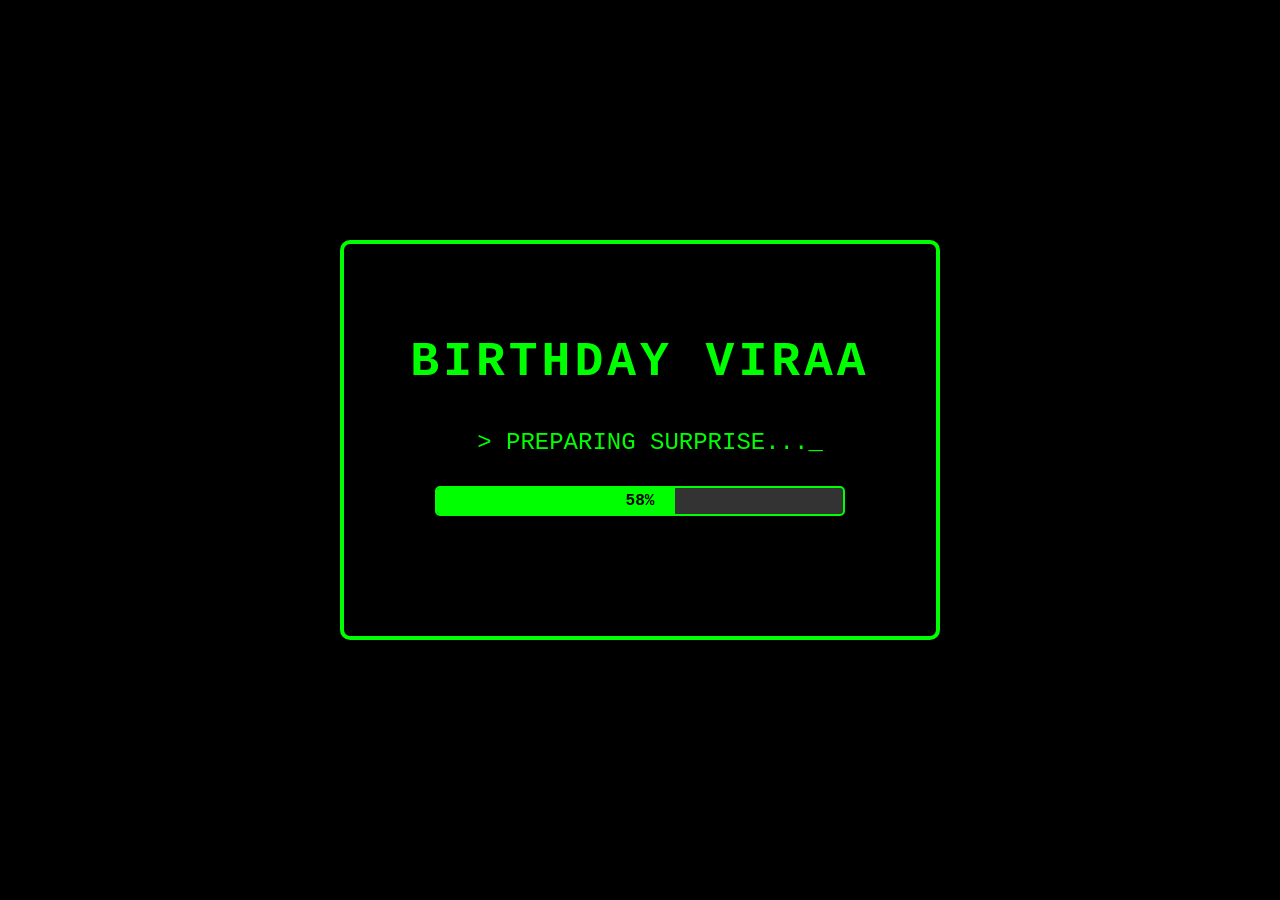
<file: index.html>
<!DOCTYPE html>
<html lang="en">
<head>
    <meta charset="UTF-8">
    <meta name="viewport" content="width=device-width, initial-scale=1.0">
    <title>Happy Birthday Viraa</title>
    <link rel="stylesheet" href="styles.css">
</head>
<body>
    <div id="gameboy-container">
        <!-- Loading Screen -->
        <div id="loading-screen" class="screen active">
            <div class="gameboy-screen">
                <div class="screen-content">
                    <h1 class="title">BIRTHDAY VIRAA</h1>
                    <div class="loading-text">&gt; INITIALIZING..._</div>
                    <div class="progress-bar">
                        <div class="progress-fill" id="progress-fill"></div>
                        <div class="progress-text">38%</div>
                    </div>
                </div>
            </div>
        </div>

        <!-- Main Screen -->
        <div id="main-screen" class="screen">
            <div class="gameboy-body">
                <div class="gameboy-header">
                    <div class="power-indicator">
                        <span class="power-dot"></span>
                        <span class="power-text">POWER</span>
                    </div>
                    <div class="brand-text">GAME-BOY</div>
                </div>
                
                <div class="gameboy-screen">
                    <div class="screen-content">
                        <h1 class="birthday-title">Happy Birthday!</h1>
                        <div class="start-text">Press Start Button</div>
                        <div class="screen-info">
                            <span class="dot-matrix">DOT MATRIX WITH STEREO SOUND</span>
                            <span class="battery">
                                <span class="battery-dot"></span>
                                BATTERY
                            </span>
                        </div>
                    </div>
                </div>

                <div class="menu-buttons">
                    <button class="menu-btn message-btn" data-page="message">MESSAGE</button>
                    <button class="menu-btn gallery-btn" data-page="gallery">GALLERY</button>
                    <button class="menu-btn music-btn" data-page="music">MUSIC</button>
                    <button class="menu-btn tetris-btn" onclick="window.location.href='dalam/index-in.html'">
  Viraa
</button>
                </div>

                <div class="controls">
                    <div class="dpad">
                        <div class="dpad-center">
                            <div class="dpad-up">↑</div>
                            <div class="dpad-left">←</div>
                            <div class="dpad-right">→</div>
                            <div class="dpad-down">↓</div>
                        </div>
                    </div>
                    <div class="action-buttons">
                        <button class="action-btn b-btn">B</button>
                        <button class="action-btn a-btn">A</button>
                    </div>
                </div>

                <div class="bottom-controls">
                    <button class="control-btn select-btn">SELECT</button>
                    <button class="control-btn start-btn">START</button>
                </div>

                <div class="speaker-grille"></div>
            </div>
        </div>

        <!-- Message Screen -->
        <div id="message-screen" class="screen">
            <div class="page-container">
                <div class="page-screen">
                        <!-- Content will be populated by JavaScript -->
                </div>
                <div class="page-controls">
                    <button class="page-btn back-btn" data-page="main">KEMBALI</button>
                    <button class="page-btn continue-btn">SELANJUTNYA</button>
                </div>
            </div>
        </div>

        <!-- Gallery Screen -->
        <div id="gallery-screen" class="screen">
            <div class="page-container">
                <div class="page-screen">
                    <div class="page-header">Gallery</div>
                    <div class="gallery-content">
                        <!-- Content will be populated by JavaScript -->
                    </div>
                </div>
                <div class="page-controls">
                    <button class="page-btn back-btn" data-page="main">KEMBALI</button>
                    <button class="page-btn continue-btn">SELANJUTNYA</button>
                </div>
            </div>
        </div>

        <!-- Music Screen -->
        <div id="music-screen" class="screen">
            <div class="page-container">
                <div class="page-screen">
                    <div class="page-header">Music Player</div>
                    <div class="music-content">
                        <!-- Content will be populated by JavaScript -->
                    </div>
                </div>
                <div class="page-controls">
                    <button class="page-btn back-btn" data-page="main">KEMBALI</button>
                    <button class="page-btn continue-btn" onclick="window.location.href='dalam/index-in.html'">
  SELANJUTNYA
</button>
                </div>
            </div>
        </div>


        <!-- Final Message Modal -->
        <div id="final-message-modal" class="modal">
            <div class="modal-content">
                <div class="final-message-title">INGET YA!</div>
                <div class="final-message-text">
                    <p>walaupun kamu kalah,</p>
                    <p>tapi kamu selalu menang</p>
                    <p>kok di hati aku, HEHE</p>
                    <p>^_^</p>
                    <p class="love-text">I LOVE YOU &lt;3</p>
                </div>
                <button class="modal-btn" id="ok-btn">OK</button>
            </div>
        </div>
    </div>

    <script src="script.js"></script>
</body>
</html>
</file>
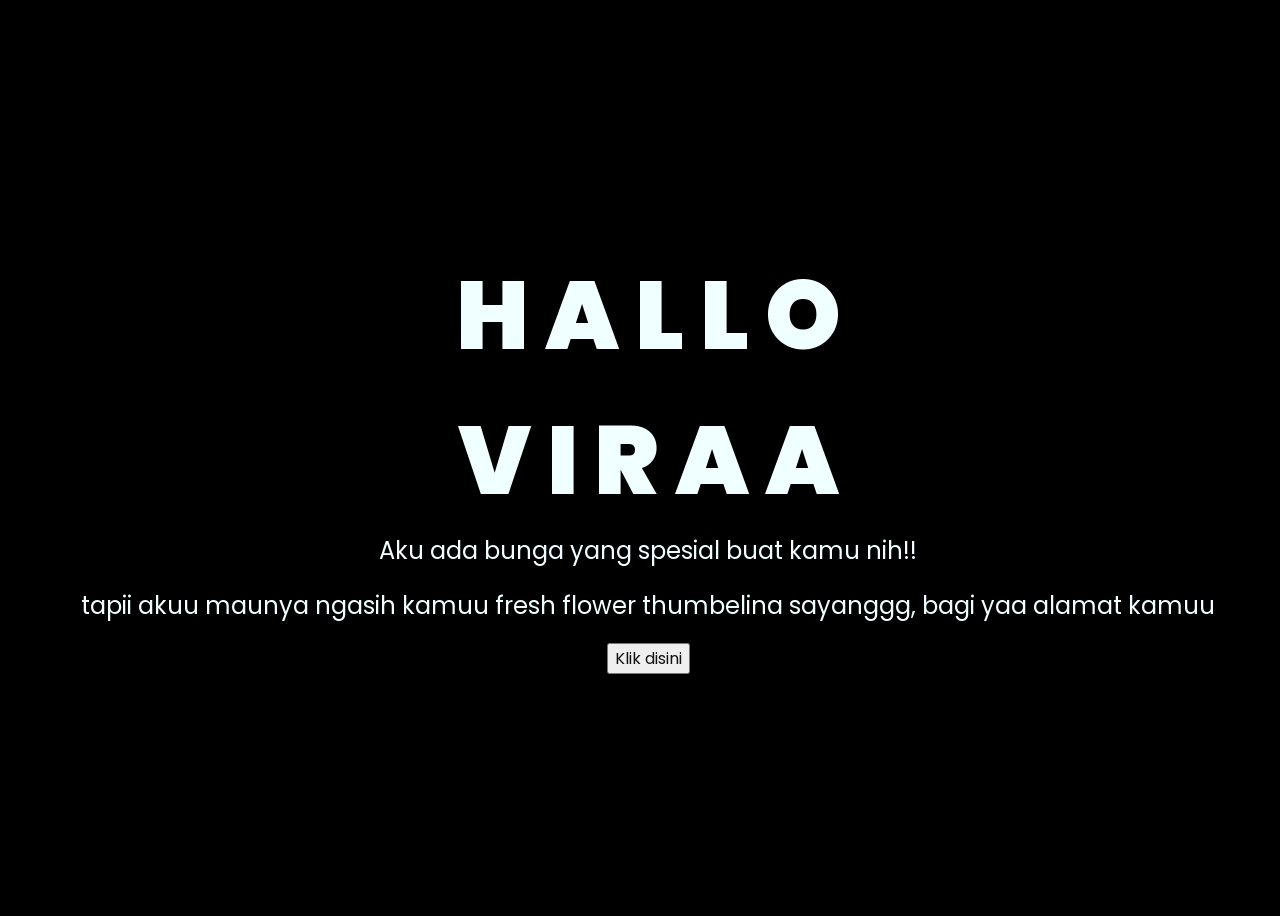
<file: dalam/flower/-flower.html>
<!DOCTYPE html>
<html lang="en">
<head>
    <meta charset="UTF-8">
    <meta http-equiv="X-UA-Compatible" content="IE=edge">
    <meta name="viewport" content="width=device-width, initial-scale=1.0">
    <link rel="stylesheet" href="css/style.css">
    <link rel="icon" href="img/flowers.png" type="image/x-icon">
    <title>Flowers</title>
</head>
<body>
   <audio autoplay>
    <source src="musik/backsound.mp3" type="audio/mp3">
   </audio>
    <div class="greetings">
    <!-- silahkan menambah kata sesuai keinginan dengan <span>text...</span -->
        <span>H</span>
        <span>A</span>
        <span>L</span>
        <span>L</span>
        <span>O</span>
    </div>
    <div class="greetingss">
        <span>V</span>
        <span>I</span>
        <span>R</span>
        <span>A</span>
        <span>A</span>

    </div>
    <div class="description">
        <span>Aku ada bunga yang spesial buat kamu nih!!</span>
    </div>
     <div class="description">
        <span>tapii akuu maunya ngasih kamuu fresh flower thumbelina sayanggg, bagi yaa alamat kamuu</span>
    </div>
    <div class="button">
        <button>
            <a href="flower.html">Klik disini</a>
        </button>
        
    </div>
</body>
</html>
</file>
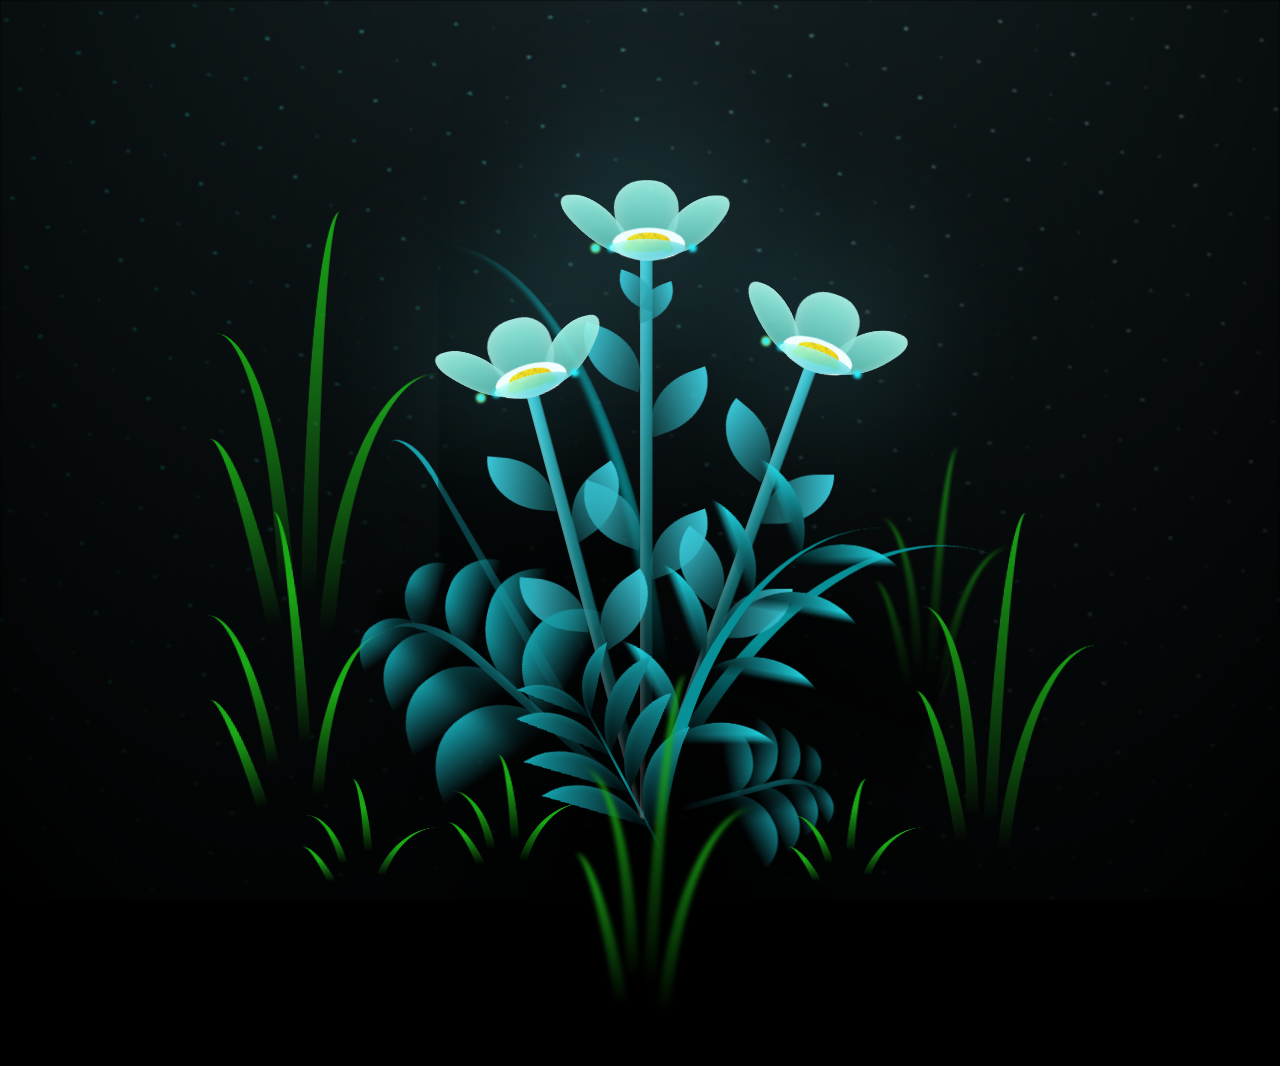
<file: dalam/flower/flower.html>
<!DOCTYPE html>
<html lang="en">
<head>
    <meta charset="UTF-8">
    <meta http-equiv="X-UA-Compatible" content="IE=edge">
    <meta name="viewport" content="width=device-width, initial-scale=1.0">
    <link rel="stylesheet" href="css/main.css">
    <link rel="icon" href="img/flowers.png" type="image/x-icon">
    <title>flowers</title>
</head>
<body class="container">
  <!-- Pembuat code: https://codepen.io/mdusmanansari/pen/BamepLe -->
    <div class="night"></div>
    <div class="flowers">
      <div class="flower flower--1">
        <div class="flower__leafs flower__leafs--1">
          <div class="flower__leaf flower__leaf--1"></div>
          <div class="flower__leaf flower__leaf--2"></div>
          <div class="flower__leaf flower__leaf--3"></div>
          <div class="flower__leaf flower__leaf--4"></div>
          <div class="flower__white-circle"></div>
  
          <div class="flower__light flower__light--1"></div>
          <div class="flower__light flower__light--2"></div>
          <div class="flower__light flower__light--3"></div>
          <div class="flower__light flower__light--4"></div>
          <div class="flower__light flower__light--5"></div>
          <div class="flower__light flower__light--6"></div>
          <div class="flower__light flower__light--7"></div>
          <div class="flower__light flower__light--8"></div>
  
        </div>
        <div class="flower__line">
          <div class="flower__line__leaf flower__line__leaf--1"></div>
          <div class="flower__line__leaf flower__line__leaf--2"></div>
          <div class="flower__line__leaf flower__line__leaf--3"></div>
          <div class="flower__line__leaf flower__line__leaf--4"></div>
          <div class="flower__line__leaf flower__line__leaf--5"></div>
          <div class="flower__line__leaf flower__line__leaf--6"></div>
        </div>
      </div>
  
      <div class="flower flower--2">
        <div class="flower__leafs flower__leafs--2">
          <div class="flower__leaf flower__leaf--1"></div>
          <div class="flower__leaf flower__leaf--2"></div>
          <div class="flower__leaf flower__leaf--3"></div>
          <div class="flower__leaf flower__leaf--4"></div>
          <div class="flower__white-circle"></div>
  
          <div class="flower__light flower__light--1"></div>
          <div class="flower__light flower__light--2"></div>
          <div class="flower__light flower__light--3"></div>
          <div class="flower__light flower__light--4"></div>
          <div class="flower__light flower__light--5"></div>
          <div class="flower__light flower__light--6"></div>
          <div class="flower__light flower__light--7"></div>
          <div class="flower__light flower__light--8"></div>
  
        </div>
        <div class="flower__line">
          <div class="flower__line__leaf flower__line__leaf--1"></div>
          <div class="flower__line__leaf flower__line__leaf--2"></div>
          <div class="flower__line__leaf flower__line__leaf--3"></div>
          <div class="flower__line__leaf flower__line__leaf--4"></div>
        </div>
      </div>
  
      <div class="flower flower--3">
        <div class="flower__leafs flower__leafs--3">
          <div class="flower__leaf flower__leaf--1"></div>
          <div class="flower__leaf flower__leaf--2"></div>
          <div class="flower__leaf flower__leaf--3"></div>
          <div class="flower__leaf flower__leaf--4"></div>
          <div class="flower__white-circle"></div>
  
          <div class="flower__light flower__light--1"></div>
          <div class="flower__light flower__light--2"></div>
          <div class="flower__light flower__light--3"></div>
          <div class="flower__light flower__light--4"></div>
          <div class="flower__light flower__light--5"></div>
          <div class="flower__light flower__light--6"></div>
          <div class="flower__light flower__light--7"></div>
          <div class="flower__light flower__light--8"></div>
  
        </div>
        <div class="flower__line">
          <div class="flower__line__leaf flower__line__leaf--1"></div>
          <div class="flower__line__leaf flower__line__leaf--2"></div>
          <div class="flower__line__leaf flower__line__leaf--3"></div>
          <div class="flower__line__leaf flower__line__leaf--4"></div>
        </div>
      </div>
  
      <div class="grow-ans" style="--d:1.2s">
        <div class="flower__g-long">
          <div class="flower__g-long__top"></div>
          <div class="flower__g-long__bottom"></div>
        </div>
      </div>
  
      <div class="growing-grass">
        <div class="flower__grass flower__grass--1">
          <div class="flower__grass--top"></div>
          <div class="flower__grass--bottom"></div>
          <div class="flower__grass__leaf flower__grass__leaf--1"></div>
          <div class="flower__grass__leaf flower__grass__leaf--2"></div>
          <div class="flower__grass__leaf flower__grass__leaf--3"></div>
          <div class="flower__grass__leaf flower__grass__leaf--4"></div>
          <div class="flower__grass__leaf flower__grass__leaf--5"></div>
          <div class="flower__grass__leaf flower__grass__leaf--6"></div>
          <div class="flower__grass__leaf flower__grass__leaf--7"></div>
          <div class="flower__grass__leaf flower__grass__leaf--8"></div>
          <div class="flower__grass__overlay"></div>
        </div>
      </div>
  
      <div class="growing-grass">
        <div class="flower__grass flower__grass--2">
          <div class="flower__grass--top"></div>
          <div class="flower__grass--bottom"></div>
          <div class="flower__grass__leaf flower__grass__leaf--1"></div>
          <div class="flower__grass__leaf flower__grass__leaf--2"></div>
          <div class="flower__grass__leaf flower__grass__leaf--3"></div>
          <div class="flower__grass__leaf flower__grass__leaf--4"></div>
          <div class="flower__grass__leaf flower__grass__leaf--5"></div>
          <div class="flower__grass__leaf flower__grass__leaf--6"></div>
          <div class="flower__grass__leaf flower__grass__leaf--7"></div>
          <div class="flower__grass__leaf flower__grass__leaf--8"></div>
          <div class="flower__grass__overlay"></div>
        </div>
      </div>
  
      <div class="grow-ans" style="--d:2.4s">
        <div class="flower__g-right flower__g-right--1">
          <div class="leaf"></div>
        </div>
      </div>
  
      <div class="grow-ans" style="--d:2.8s">
        <div class="flower__g-right flower__g-right--2">
          <div class="leaf"></div>
        </div>
      </div>
  
      <div class="grow-ans" style="--d:2.8s">
        <div class="flower__g-front">
          <div class="flower__g-front__leaf-wrapper flower__g-front__leaf-wrapper--1">
            <div class="flower__g-front__leaf"></div>
          </div>
          <div class="flower__g-front__leaf-wrapper flower__g-front__leaf-wrapper--2">
            <div class="flower__g-front__leaf"></div>
          </div>
          <div class="flower__g-front__leaf-wrapper flower__g-front__leaf-wrapper--3">
            <div class="flower__g-front__leaf"></div>
          </div>
          <div class="flower__g-front__leaf-wrapper flower__g-front__leaf-wrapper--4">
            <div class="flower__g-front__leaf"></div>
          </div>
          <div class="flower__g-front__leaf-wrapper flower__g-front__leaf-wrapper--5">
            <div class="flower__g-front__leaf"></div>
          </div>
          <div class="flower__g-front__leaf-wrapper flower__g-front__leaf-wrapper--6">
            <div class="flower__g-front__leaf"></div>
          </div>
          <div class="flower__g-front__leaf-wrapper flower__g-front__leaf-wrapper--7">
            <div class="flower__g-front__leaf"></div>
          </div>
          <div class="flower__g-front__leaf-wrapper flower__g-front__leaf-wrapper--8">
            <div class="flower__g-front__leaf"></div>
          </div>
          <div class="flower__g-front__line"></div>
        </div>
      </div>
  
      <div class="grow-ans" style="--d:3.2s">
        <div class="flower__g-fr">
          <div class="leaf"></div>
          <div class="flower__g-fr__leaf flower__g-fr__leaf--1"></div>
          <div class="flower__g-fr__leaf flower__g-fr__leaf--2"></div>
          <div class="flower__g-fr__leaf flower__g-fr__leaf--3"></div>
          <div class="flower__g-fr__leaf flower__g-fr__leaf--4"></div>
          <div class="flower__g-fr__leaf flower__g-fr__leaf--5"></div>
          <div class="flower__g-fr__leaf flower__g-fr__leaf--6"></div>
          <div class="flower__g-fr__leaf flower__g-fr__leaf--7"></div>
          <div class="flower__g-fr__leaf flower__g-fr__leaf--8"></div>
        </div>
      </div>
  
      <div class="long-g long-g--0">
        <div class="grow-ans" style="--d:3s">
          <div class="leaf leaf--0"></div>
        </div>
        <div class="grow-ans" style="--d:2.2s">
          <div class="leaf leaf--1"></div>
        </div>
        <div class="grow-ans" style="--d:3.4s">
          <div class="leaf leaf--2"></div>
        </div>
        <div class="grow-ans" style="--d:3.6s">
          <div class="leaf leaf--3"></div>
        </div>
      </div>
  
      <div class="long-g long-g--1">
        <div class="grow-ans" style="--d:3.6s">
          <div class="leaf leaf--0"></div>
        </div>
        <div class="grow-ans" style="--d:3.8s">
          <div class="leaf leaf--1"></div>
        </div>
        <div class="grow-ans" style="--d:4s">
          <div class="leaf leaf--2"></div>
        </div>
        <div class="grow-ans" style="--d:4.2s">
          <div class="leaf leaf--3"></div>
        </div>
      </div>
  
      <div class="long-g long-g--2">
        <div class="grow-ans" style="--d:4s">
          <div class="leaf leaf--0"></div>
        </div>
        <div class="grow-ans" style="--d:4.2s">
          <div class="leaf leaf--1"></div>
        </div>
        <div class="grow-ans" style="--d:4.4s">
          <div class="leaf leaf--2"></div>
        </div>
        <div class="grow-ans" style="--d:4.6s">
          <div class="leaf leaf--3"></div>
        </div>
      </div>
  
      <div class="long-g long-g--3">
        <div class="grow-ans" style="--d:4s">
          <div class="leaf leaf--0"></div>
        </div>
        <div class="grow-ans" style="--d:4.2s">
          <div class="leaf leaf--1"></div>
        </div>
        <div class="grow-ans" style="--d:3s">
          <div class="leaf leaf--2"></div>
        </div>
        <div class="grow-ans" style="--d:3.6s">
          <div class="leaf leaf--3"></div>
        </div>
      </div>
  
      <div class="long-g long-g--4">
        <div class="grow-ans" style="--d:4s">
          <div class="leaf leaf--0"></div>
        </div>
        <div class="grow-ans" style="--d:4.2s">
          <div class="leaf leaf--1"></div>
        </div>
        <div class="grow-ans" style="--d:3s">
          <div class="leaf leaf--2"></div>
        </div>
        <div class="grow-ans" style="--d:3.6s">
          <div class="leaf leaf--3"></div>
        </div>
      </div>
  
      <div class="long-g long-g--5">
        <div class="grow-ans" style="--d:4s">
          <div class="leaf leaf--0"></div>
        </div>
        <div class="grow-ans" style="--d:4.2s">
          <div class="leaf leaf--1"></div>
        </div>
        <div class="grow-ans" style="--d:3s">
          <div class="leaf leaf--2"></div>
        </div>
        <div class="grow-ans" style="--d:3.6s">
          <div class="leaf leaf--3"></div>
        </div>
      </div>
  
      <div class="long-g long-g--6">
        <div class="grow-ans" style="--d:4.2s">
          <div class="leaf leaf--0"></div>
        </div>
        <div class="grow-ans" style="--d:4.4s">
          <div class="leaf leaf--1"></div>
        </div>
        <div class="grow-ans" style="--d:4.6s">
          <div class="leaf leaf--2"></div>
        </div>
        <div class="grow-ans" style="--d:4.8s">
          <div class="leaf leaf--3"></div>
        </div>
      </div>
  
      <div class="long-g long-g--7">
        <div class="grow-ans" style="--d:3s">
          <div class="leaf leaf--0"></div>
        </div>
        <div class="grow-ans" style="--d:3.2s">
          <div class="leaf leaf--1"></div>
        </div>
        <div class="grow-ans" style="--d:3.5s">
          <div class="leaf leaf--2"></div>
        </div>
        <div class="grow-ans" style="--d:3.6s">
          <div class="leaf leaf--3"></div>
        </div>
      </div>
    </div>
    <script src="main.js"></script>
    <audio autoplay>
      <source src="musik/backsound.mp3" type="audio/mp3">
     </audio>
  </body>
</html>
</file>
<file: styles.css>
/* Reset and base styles */
* {
    margin: 0;
    padding: 0;
    box-sizing: border-box;
}

body {
    font-family: 'Courier New', monospace;
    background: linear-gradient(45deg, #1a1a2e, #16213e, #0f3460);
    min-height: 100vh;
    display: flex;
    justify-content: center;
    align-items: center;
    overflow: hidden;
}

#gameboy-container {
    position: relative;
    width: 100%;
    height: 100vh;
    display: flex;
    justify-content: center;
    align-items: center;
}

/* Enhanced Screen Transitions */
.screen {
    display: none;
    opacity: 0;
    transform: translateY(20px);
    transition: all 0.8s cubic-bezier(0.4, 0, 0.2, 1);
    position: absolute;
    top: 0;
    left: 0;
    width: 100%;
    height: 100%;
}

.screen.active {
    display: flex;
    justify-content: center;
    align-items: center;
    opacity: 1;
    transform: translateY(0);
}

.screen.fade-out {
    opacity: 0;
    transform: translateY(-20px);
    transition: all 0.6s cubic-bezier(0.4, 0, 0.2, 1);
}

.screen.fade-in {
    opacity: 1;
    transform: translateY(0);
    transition: all 0.8s cubic-bezier(0.4, 0, 0.2, 1);
}

/* Loading Screen Styles */
#loading-screen {
    background: #000;
    color: #00ff00;
}

#loading-screen .gameboy-screen {
    width: 600px;
    height: 400px;
    background: #000;
    border: 4px solid #00ff00;
    border-radius: 10px;
    display: flex;
    justify-content: center;
    align-items: center;
    position: relative;
}

#loading-screen .screen-content {
    text-align: center;
    width: 100%;
    padding: 40px;
}

#loading-screen .title {
    font-size: 48px;
    font-weight: bold;
    color: #00ff00;
    margin-bottom: 40px;
    letter-spacing: 4px;
    animation: titleGlow 2s ease-in-out infinite alternate; /* Tambahkan ini */
}

/* Tambahkan keyframe ini */
@keyframes titleGlow {
    from {
        text-shadow: 0 0 10px #00ff00;
    }
    to {
        text-shadow: 0 0 20px #00ff00, 0 0 30px #00ff00;
    }
}

#loading-screen .loading-text {
    font-size: 24px;
    color: #00ff00;
    margin-bottom: 30px;
    text-align: left;
    padding-left: 20px;
    animation: blink 1s infinite;
    transition: opacity 0.3s ease; /* Tambahkan ini */
}

.progress-bar {
    width: 80%;
    height: 30px;
    background: #333;
    border: 2px solid #00ff00;
    margin: 0 auto 30px;
    position: relative;
    border-radius: 5px;
    overflow: hidden;
}

.progress-fill {
    height: 100%;
    background: #00ff00;
    width: 38%;
    transition: width 0.3s ease;
    position: relative;
    overflow: hidden;
}

/* Tambahkan efek shine */
.progress-fill::after {
    content: '';
    position: absolute;
    top: 0;
    left: -100%;
    width: 100%;
    height: 100%;
    background: linear-gradient(90deg, transparent, rgba(255,255,255,0.4), transparent);
    animation: shine 2s infinite;
}

@keyframes shine {
    0% { left: -100%; }
    100% { left: 100%; }
}

.progress-text {
    position: absolute;
    top: 50%;
    left: 50%;
    transform: translate(-50%, -50%);
    color: #000;
    font-weight: bold;
    font-size: 16px;
}

#loading-screen .smile-text {
    font-size: 32px;
    color: #ffff00;
    font-weight: bold;
    margin-top: 20px;
}

/* Main Screen Entry Animation */
#main-screen.screen-entering {
    animation: mainScreenEnter 1.2s cubic-bezier(0.4, 0, 0.2, 1) forwards;
}

@keyframes mainScreenEnter {
    0% {
        opacity: 0;
        transform: scale(0.9) translateY(30px);
    }
    50% {
        opacity: 0.7;
        transform: scale(1.02) translateY(-5px);
    }
    100% {
        opacity: 1;
        transform: scale(1) translateY(0);
    }
}

/* Loading completion animation */
.loading-complete {
    animation: loadingSuccess 0.8s ease-in-out forwards;
}

@keyframes loadingSuccess {
    0% {
        transform: scale(1);
        opacity: 1;
    }
    50% {
        transform: scale(1.05);
        filter: brightness(1.2);
    }
    100% {
        transform: scale(1);
        opacity: 1;
    }
}

/* Main Gameboy Styles */
.gameboy-body {
    width: 400px;
    height: 600px;
    background: linear-gradient(145deg, #e8e8e8, #d0d0d0);
    border-radius: 20px 20px 40px 40px;
    padding: 20px;
    box-shadow: 
        0 20px 40px rgba(0,0,0,0.3),
        inset 0 2px 4px rgba(255,255,255,0.8),
        inset 0 -2px 4px rgba(0,0,0,0.2);
    position: relative;
}

.gameboy-header {
    display: flex;
    justify-content: space-between;
    align-items: center;
    margin-bottom: 15px;
    font-size: 12px;
    color: #666;
}

.power-indicator {
    display: flex;
    align-items: center;
    gap: 5px;
}

.power-dot {
    width: 8px;
    height: 8px;
    background: #ff4444;
    border-radius: 50%;
}

.brand-text {
    font-weight: bold;
    font-size: 14px;
}

.gameboy-screen {
    width: 100%;
    height: 200px;
    background: #2d5016;
    border: 8px solid #1a1a1a;
    border-radius: 8px;
    margin-bottom: 20px;
    position: relative;
    box-shadow: inset 0 0 20px rgba(0,0,0,0.5);
}

/* Gameboy elements staggered entry */
.gameboy-screen {
    opacity: 0;
    transform: translateY(20px);
    transition: all 0.6s cubic-bezier(0.4, 0, 0.2, 1);
}

.screen.active .gameboy-screen {
    opacity: 1;
    transform: translateY(0);
    transition-delay: 0.2s;
}

.menu-buttons {
    opacity: 0;
    transform: translateY(30px);
    transition: all 0.8s cubic-bezier(0.4, 0, 0.2, 1);
}

.screen.active .menu-buttons {
    opacity: 1;
    transform: translateY(0);
    transition-delay: 0.4s;
}

.controls {
    opacity: 0;
    transform: translateY(40px);
    transition: all 1s cubic-bezier(0.4, 0, 0.2, 1);
}

.screen.active .controls {
    opacity: 1;
    transform: translateY(0);
    transition-delay: 0.6s;
}

.bottom-controls {
    opacity: 0;
    transform: translateY(50px);
    transition: all 1.2s cubic-bezier(0.4, 0, 0.2, 1);
}

.screen.active .bottom-controls {
    opacity: 1;
    transform: translateY(0);
    transition-delay: 0.8s;
}

.gameboy-screen .screen-content {
    padding: 20px;
    height: 100%;
    display: flex;
    flex-direction: column;
    justify-content: center;
    align-items: center;
    text-align: center;
}

.birthday-title {
    color: #9bbc0f;
    font-size: 24px;
    font-weight: bold;
    margin-bottom: 10px;
    text-shadow: 0 0 10px #9bbc0f;
}

.start-text {
    color: #ffff00;
    font-size: 16px;
    margin-bottom: 20px;
}

.screen-info {
    position: absolute;
    bottom: 10px;
    left: 10px;
    right: 10px;
    display: flex;
    justify-content: space-between;
    font-size: 8px;
    color: #666;
}

.battery {
    display: flex;
    align-items: center;
    gap: 3px;
}

.battery-dot {
    width: 4px;
    height: 4px;
    background: #ff4444;
    border-radius: 50%;
}


/* Menu Buttons - Fixed Tetris Button */
.menu-buttons {
    display: grid;
    grid-template-columns: 1fr 1fr;
    gap: 10px;
    margin-bottom: 30px;
}

.menu-btn {
    padding: 15px;
    border: none;
    border-radius: 8px;
    font-family: inherit;
    font-weight: bold;
    font-size: 14px;
    cursor: pointer;
    transition: all 0.2s ease;
    box-shadow: 0 4px 8px rgba(0,0,0,0.2);
    text-transform: uppercase; /* Ensure consistent text formatting */
    letter-spacing: 0.5px; /* Better letter spacing */
}

.menu-btn:hover {
    transform: translateY(-2px);
    box-shadow: 0 6px 12px rgba(0,0,0,0.3);
}

.menu-btn:active {
    transform: translateY(0);
    box-shadow: 0 2px 4px rgba(0,0,0,0.2);
}

.message-btn {
    background: linear-gradient(145deg, #4a90e2, #357abd);
    color: white;
}

.message-btn:hover {
    background: linear-gradient(145deg, #357abd, #2968a3);
}

.gallery-btn {
    background: linear-gradient(145deg, #e74c3c, #c0392b);
    color: white;
}

.gallery-btn:hover {
    background: linear-gradient(145deg, #c0392b, #a93226);
}

.music-btn {
    background: linear-gradient(145deg, #9b59b6, #8e44ad);
    color: white;
}

.music-btn:hover {
    background: linear-gradient(145deg, #8e44ad, #7d3c98);
}

.tetris-btn {
    background: linear-gradient(145deg, #27ae60, #229954);
    color: white;
}

.tetris-btn:hover {
    background: linear-gradient(145deg, #229954, #1e8449);
}

/* Ensure all buttons have consistent focus states */
.menu-btn:focus {
    outline: none;
    box-shadow: 0 0 0 3px rgba(255, 255, 255, 0.3);
}


/* Controls */
.controls {
    display: flex;
    justify-content: space-between;
    align-items: center;
    margin-bottom: 20px;
}

.dpad {
    width: 80px;
    height: 80px;
    position: relative;
}

.dpad-center {
    width: 100%;
    height: 100%;
    background: #333;
    position: relative;
    border-radius: 8px;
}

.dpad-center div {
    position: absolute;
    background: #555;
    color: white;
    display: flex;
    justify-content: center;
    align-items: center;
    font-size: 16px;
    cursor: pointer;
    transition: background 0.2s ease;
}

.dpad-center div:hover {
    background: #666;
}

.dpad-up, .dpad-down {
    width: 30px;
    height: 25px;
    left: 50%;
    transform: translateX(-50%);
}

.dpad-up {
    top: 0;
    border-radius: 8px 8px 0 0;
}

.dpad-down {
    bottom: 0;
    border-radius: 0 0 8px 8px;
}

.dpad-left, .dpad-right {
    width: 25px;
    height: 30px;
    top: 50%;
    transform: translateY(-50%);
}

.dpad-left {
    left: 0;
    border-radius: 8px 0 0 8px;
}

.dpad-right {
    right: 0;
    border-radius: 0 8px 8px 0;
}

.action-buttons {
    display: flex;
    gap: 15px;
}

.action-btn {
    width: 50px;
    height: 50px;
    border: none;
    border-radius: 50%;
    font-family: inherit;
    font-weight: bold;
    font-size: 18px;
    cursor: pointer;
    transition: all 0.2s ease;
    box-shadow: 0 4px 8px rgba(0,0,0,0.3);
}

.action-btn:hover {
    transform: translateY(-2px);
    box-shadow: 0 6px 12px rgba(0,0,0,0.4);
}

.action-btn:active {
    transform: translateY(0);
    box-shadow: 0 2px 4px rgba(0,0,0,0.2);
}

.b-btn {
    background: linear-gradient(145deg, #e74c3c, #c0392b);
    color: white;
}

.a-btn {
    background: linear-gradient(145deg, #e74c3c, #c0392b);
    color: white;
}

.bottom-controls {
    display: flex;
    justify-content: center;
    gap: 30px;
    margin-bottom: 20px;
}

.control-btn {
    padding: 8px 16px;
    border: none;
    border-radius: 20px;
    background: #666;
    color: white;
    font-family: inherit;
    font-size: 12px;
    cursor: pointer;
    transition: all 0.2s ease;
}

.control-btn:hover {
    background: #777;
    transform: translateY(-1px);
}

.speaker-grille {
    position: absolute;
    bottom: 20px;
    right: 20px;
    width: 40px;
    height: 40px;
    background: 
        radial-gradient(circle at 25% 25%, #333 2px, transparent 2px),
        radial-gradient(circle at 75% 25%, #333 2px, transparent 2px),
        radial-gradient(circle at 25% 75%, #333 2px, transparent 2px),
        radial-gradient(circle at 75% 75%, #333 2px, transparent 2px),
        radial-gradient(circle at 50% 50%, #333 2px, transparent 2px);
    background-size: 8px 8px;
}

/* Page Container Styles */
.page-container {
    width: 400px;
    height: 600px;
    background: linear-gradient(145deg, #7b68ee, #6a5acd);
    border-radius: 20px;
    padding: 20px;
    box-shadow: 0 20px 40px rgba(0,0,0,0.3);
    border: 4px solid #ffd700;
}

.page-screen {
    width: 100%;
    height: 480px;
    background: #2d5016;
    border: 4px solid #1a1a1a;
    border-radius: 8px;
    margin-bottom: 20px;
    overflow: hidden;
}

.page-header {
    background: #1a1a1a;
    color: #9bbc0f;
    padding: 10px;
    text-align: center;
    font-size: 18px;
    font-weight: bold;
}

.page-controls {
    display: flex;
    justify-content: space-between;
    gap: 20px;
    margin-top: 20px;
}

.page-btn {
    flex: 1;
    padding: 12px;
    border: none;
    border-radius: 8px;
    font-family: inherit;
    font-weight: bold;
    font-size: 14px;
    cursor: pointer;
    transition: all 0.2s ease;
}

.continue-btn {
    order: 2; /* Right side */
}

.back-btn {
    order: 1; /* Left side */
}

.page-btn:hover {
    transform: translateY(-2px);
    box-shadow: 0 4px 8px rgba(0,0,0,0.3);
}

/* Message Page Styles - Fixed Layout */
.message-content {
    height: calc(100% - 80px); /* Adjusted to match other pages */
    overflow-y: auto;
    padding: 15px;
    background: #2d5016;
    color: #9bbc0f;
    font-size: 12px;
    line-height: 1.5;
    border-radius: 4px;
    margin-bottom: 10px;
    box-sizing: border-box;
}

.message-content::-webkit-scrollbar {
    width: 4px;
}

.message-content::-webkit-scrollbar-track {
    background: #1a1a2e;
}

.message-content::-webkit-scrollbar-thumb {
    background: #9bbc0f;
    border-radius: 2px;
}

.typing-cursor {
    animation: blink 1s infinite;
}

/* Skip button positioned consistently with other pages */
.skip-btn {
    display: block;
    margin: 0 auto 8px auto;
    padding: 6px 12px;
    background: #e74c3c;
    color: white;
    border: none;
    border-radius: 4px;
    cursor: pointer;
    font-family: inherit;
    font-size: 10px;
    font-weight: bold;
    text-transform: uppercase;
    transition: all 0.2s ease;
}

.skip-btn:hover {
    background: #c0392b;
    transform: scale(1.05);
}

.skip-btn:active {
    transform: scale(0.95);
}

/* Remove the problematic overrides */
#message-screen .page-screen {
    height: 480px; /* Same as other pages */
}

/* Ensure consistent structure */
#message-screen .page-container {
    width: 400px;
    height: 600px;
    /* Same as other pages */
}

/* Gallery Page Styles */
.gallery-content {
    padding: 15px;
    height: calc(100% - 60px);
    display: flex;
    flex-direction: column;
}

.photobox-header {
    display: flex;
    justify-content: space-between;
    align-items: center;
    background: #666;
    padding: 8px 12px;
    border-radius: 4px;
    margin-bottom: 10px;
    flex-shrink: 0;
}

.photobox-dot {
    width: 8px;
    height: 8px;
    border-radius: 50%;
}

.photobox-dot.red {
    background: #ff4444;
}

.photobox-dot.green {
    background: #44ff44;
}

.photobox-title {
    color: #ffff00;
    font-size: 12px;
    font-weight: bold;
}

.photobox-progress {
    background: #333;
    border-radius: 4px;
    margin-bottom: 15px;
    padding: 8px;
    color: #9bbc0f;
    font-size: 11px;
    text-align: center;
    min-height: 20px;
    flex-shrink: 0;
}

.photo-display {
    background: #1a1a2e;
    border-radius: 8px;
    display: flex;
    justify-content: center;
    align-items: flex-start;
    margin-bottom: 15px;
    padding: 15px;
    overflow-y: auto;
    overflow-x: hidden;
    flex: 1;
    max-height: 300px;
}

/* Custom scrollbar for photo display */
.photo-display::-webkit-scrollbar {
    width: 6px;
}

.photo-display::-webkit-scrollbar-track {
    background: #333;
    border-radius: 3px;
}

.photo-display::-webkit-scrollbar-thumb {
    background: #9bbc0f;
    border-radius: 3px;
}

.photo-display::-webkit-scrollbar-thumb:hover {
    background: #a0cc0f;
}

.photo-placeholder {
    text-align: center;
    color: #9bbc0f;
    font-size: 12px;
    margin-top: 50px;
}

/* Photo Strip Styles - Vertical Scrollable */
.photo-strip {
    display: flex;
    flex-direction: column;
    width: 100%;
    max-width: 320px;
    background: #ffffff;
    border-radius: 8px;
    box-shadow: 0 4px 8px rgba(0,0,0,0.3);
    min-height: 100%;
    position: relative;
    overflow: hidden; /* Prevent content from spilling out */
}

.photo-strip-header {
    text-align: center;
    color: #333;
    font-size: 12px;
    font-weight: bold;
    padding: 15px 10px 10px 10px;
    border-bottom: 2px solid #ccc;
    background: #ffffff;
    flex-shrink: 0; /* Prevent header from shrinking */
    position: relative;
    z-index: 2;
}

.photo-frames-container {
    display: flex;
    flex-direction: column;
    gap: 12px;
    flex: 1;
    padding: 15px;
    overflow-y: auto; /* Make only the frames container scrollable */
    overflow-x: hidden;
    max-height: 220px; /* Limit height to enable scrolling */
}

/* Custom scrollbar for frames container */
.photo-frames-container::-webkit-scrollbar {
    width: 5px;
}

.photo-frames-container::-webkit-scrollbar-track {
    background: #f1f1f1;
    border-radius: 3px;
}

.photo-frames-container::-webkit-scrollbar-thumb {
    background: #c1c1c1;
    border-radius: 3px;
}

.photo-frames-container::-webkit-scrollbar-thumb:hover {
    background: #a1a1a1;
}

.photo-frame {
    width: 100%;
    height: 150px;
    background: #f0f0f0;
    border: 3px solid #333;
    border-radius: 6px;
    display: flex;
    align-items: center;
    justify-content: center;
    position: relative;
    overflow: hidden;
    transition: all 0.3s ease;
    flex-shrink: 0;
}

.photo-frame.filled {
    background: none; /* Remove gradient for image display */
    color: white;
    transform: scale(1.02);
    box-shadow: 0 3px 6px rgba(0,0,0,0.2);
}

.photo-image {
    width: 100%;
    height: 100%;
    object-fit: cover;
    border-radius: 3px;
    transition: opacity 0.3s ease;
}

.photo-overlay {
    position: absolute;
    bottom: 0;
    left: 0;
    right: 0;
    background: linear-gradient(transparent, rgba(0,0,0,0.9));
    padding: 10px 6px 6px 6px; /* Increased padding for larger frame */
    border-radius: 0 0 3px 3px;
}

.photo-content {
    color: #333;
    font-size: 11px;
    text-align: center;
    padding: 5px;
    font-weight: bold;
    line-height: 1.2;
}

.photo-frame.filled .photo-overlay .photo-content {
    color: white;
    text-shadow: 2px 2px 4px rgba(0,0,0,0.8);
    font-size: 10px;
    text-align: center;
    font-weight: bold;
    line-height: 1.2;
}

.photo-strip-footer {
    text-align: center;
    color: #666;
    font-size: 10px;
    font-weight: bold;
    background: #ffffff;
    padding: 8px;
    border-top: 2px solid #ccc;
    flex-shrink: 0; /* Prevent footer from shrinking */
    position: relative;
    z-index: 1;
}

.photobox-controls {
    display: flex;
    justify-content: center;
    gap: 20px;
    margin-top: auto;
    padding-top: 10px;
    flex-shrink: 0;
}

.photo-btn {
    padding: 10px 20px;
    background: #e74c3c;
    color: white;
    border: none;
    border-radius: 4px;
    cursor: pointer;
    font-family: inherit;
    font-size: 12px;
    font-weight: bold;
    transition: all 0.2s ease;
}

.photo-btn:hover {
    background: #c0392b;
    transform: scale(1.05);
}

.photo-btn:disabled {
    background: #666;
    cursor: not-allowed;
    transform: none;
}

/* Loading state for images */
.photo-image:not([complete]) {
    opacity: 0.5;
}

.photo-frame .photo-content {
    color: #333;
    font-size: 12px;
    text-align: center;
    padding: 5px;
    font-weight: bold;
    line-height: 1.2;
}

/* Scroll indicator */
.scroll-indicator {
    position: absolute;
    bottom: 20px;
    right: 20px;
    color: #9bbc0f;
    font-size: 10px;
    opacity: 0.7;
    animation: pulse 2s infinite;
}

@keyframes pulse {
    0%, 100% { opacity: 0.7; }
    50% { opacity: 1; }
}


/* Music Page Styles - Updated for Spotify */
.music-content {
    padding: 15px;
    height: calc(100% - 60px);
    overflow-y: auto;
}

.spotify-container {
    display: flex;
    flex-direction: column;
    height: 100%;
    gap: 10px;
}

.spotify-header {
    text-align: center;
    margin-bottom: 10px;
}

.spotify-logo {
    color: #1db954;
    font-size: 16px;
    font-weight: bold;
    margin-bottom: 5px;
}

.playlist-title {
    color: #9bbc0f;
    font-size: 14px;
    font-weight: bold;
}

.spotify-embed-container {
    background: #1a1a2e;
    border-radius: 12px;
    padding: 10px;
    margin-bottom: 10px;
    border: 2px solid #9bbc0f;
}

.spotify-embed-container iframe {
    border-radius: 8px;
    transition: opacity 0.3s ease;
}

.playlist-controls {
    display: flex;
    justify-content: center;
    gap: 8px;
    margin-bottom: 10px;
    flex-wrap: wrap;
}

.playlist-btn {
    padding: 6px 12px;
    background: #333;
    color: #9bbc0f;
    border: none;
    border-radius: 4px;
    cursor: pointer;
    font-family: inherit;
    font-size: 10px;
    font-weight: bold;
    transition: all 0.2s ease;
    border: 1px solid #9bbc0f;
}

.playlist-btn:hover {
    background: #9bbc0f;
    color: #333;
    transform: translateY(-1px);
}

.playlist-btn.active {
    background: #1db954;
    color: white;
    border-color: #1db954;
}

.music-info {
    text-align: center;
    margin-top: auto;
}

.current-playlist {
    color: #ffff00;
    font-size: 12px;
    font-weight: bold;
    margin-bottom: 5px;
}

.playlist-description {
    color: #9bbc0f;
    font-size: 10px;
    line-height: 1.4;
}


/* Tetris Page Styles - Much Larger Display */
#tetris-screen .page-screen {
    display: flex;
    flex-direction: column;
    height: 100%;
    overflow: hidden;
    padding: 0;
}

.tetris-header {
    background: #1a1a1a;
    color: #9bbc0f;
    padding: 4px 15px; /* Minimal header padding */
    display: flex;
    justify-content: space-between;
    align-items: center;
    flex-shrink: 0;
    border-bottom: 1px solid #333;
}

.tetris-title {
    font-size: 15px; /* Very small title */
    font-weight: bold;
}

.tetris-stats {
    display: flex;
    gap: 6px;
    font-size: 8px; /* Very small stats */
}

.stat {
    color: #9bbc0f;
    font-weight: bold;
    text-align: center;
    white-space: nowrap;
}

.tetris-game {
    background: #2d5016;
    flex: 1; /* Take most available space */
    display: flex;
    justify-content: center;
    align-items: center;
    padding: 5px; /* Minimal padding */
    overflow: hidden;
    min-height: 0;
}

#tetris-canvas {
    border: 2px solid #9bbc0f;
    border-radius: 4px;
    background: #0f0f0f;
    display: block;
    max-width: 100%;
    max-height: 100%;
    width: auto;
    height: auto;
}

.tetris-controls {
    display: flex;
    justify-content: center;
    gap: 4px; /* Minimal gap */
    padding: 4px 15px; /* Minimal padding */
    background: #1a1a1a;
    flex-shrink: 0;
    border-top: 1px solid #333;
}

.tetris-btn:hover {
    background: #357abd;
    transform: translateY(-1px);
}

.tetris-btn:active {
    transform: translateY(1px);
}

/* Minimize page controls */
#tetris-screen .page-controls {
    margin-top: 0;
    padding: 4px 20px; /* Minimal padding */
}

#tetris-screen .page-btn {
    padding: 4px 10px; /* Very small buttons */
    font-size: 9px; /* Small font */
}


/* Modal Styles */
.modal {
    display: none;
    position: fixed;
    top: 0;
    left: 0;
    width: 100%;
    height: 100%;
    background: rgba(0,0,0,0.8);
    z-index: 1000;
    justify-content: center;
    align-items: center;
}

.modal.active {
    display: flex;
}

.modal-content {
    background: #2d5016;
    border: 4px solid #ffff00;
    border-radius: 8px;
    padding: 30px;
    text-align: center;
    max-width: 400px;
    width: 90%;
}

.game-over-text {
    color: #ff4444;
    font-size: 32px;
    font-weight: bold;
    margin-bottom: 20px;
    text-shadow: 2px 2px 4px rgba(0,0,0,0.5);
}

.final-message-title {
    color: #ffff00;
    font-size: 24px;
    font-weight: bold;
    margin-bottom: 20px;
}

.final-message-text {
    color: #9bbc0f;
    font-size: 16px;
    line-height: 1.6;
    margin-bottom: 20px;
}

.final-message-text p {
    margin-bottom: 8px;
}

.love-text {
    color: #ff69b4;
    font-size: 18px;
    font-weight: bold;
    margin-top: 15px !important;
}

.modal-btn {
    padding: 12px 24px;
    background: #4a90e2;
    color: white;
    border: none;
    border-radius: 4px;
    cursor: pointer;
    font-family: inherit;
    font-weight: bold;
    font-size: 16px;
}

.modal-btn:hover {
    background: #357abd;
}

/* Responsive Design */
@media (max-width: 480px) {
    .gameboy-body,
    .page-container {
        width: 90vw;
        height: 80vh;
        max-width: 400px;
    }
    
    #loading-screen .gameboy-screen {
        width: 90vw;
        height: 60vh;
        max-width: 600px;
    }
    
    #loading-screen .title {
        font-size: 32px;
    }
    
    .modal-content {
        width: 95%;
        padding: 20px;
    }
}

/* Animations */
@keyframes blink {
    0%, 50% { opacity: 1; }
    51%, 100% { opacity: 0; }
}

.loading-text {
    animation: blink 1s infinite;
}

@keyframes glow {
    0%, 100% { text-shadow: 0 0 10px currentColor; }
    50% { text-shadow: 0 0 20px currentColor, 0 0 30px currentColor; }
}

.birthday-title {
    animation: glow 2s ease-in-out infinite;
}
</file>
<file: dalam/flower/css/style.css>
@import url('https://fonts.googleapis.com/css2?family=Poppins:ital,wght@0,500;1,900&display=swap');
*{
    font-family: 'Poppins',cursive;
}
body{
    color: azure;
    width: 100%;
    height: 100vh;
    display: flex;
    flex-direction: column;
    align-items: center;
    justify-content: center;
    background-color: black;
}
.greetings{
    font-size: 6rem;
    font-weight: 900;
}
.greetings > span{
    animation: glow 2.5s ease-in-out infinite;
}
.greetingss{
    font-size: 6rem;
    font-weight: 900;
}
.greetingss > span{
    animation: glow 2.5s ease-in-out infinite;
}
@keyframes glow{
    0%, 100%{
        color: #fff;
        text-shadow: 0 0 12px #39c6d6, 0 0 50px #39c6d6, 0 0 100px #39c6d6;
    }
    10%, 90%{
        color: #111;
        text-shadow: none;
    }
}
.greetings > span:nth-child(2){
    animation-delay: .2s ;
}
.greetings > span:nth-child(3){
    animation-delay: .4s ;
}
.greetings > span:nth-child(4){
    animation-delay: .6s;
}
.greetings > span:nth-child(5){
    animation-delay: .8s;
}
.greetingss > span:nth-child(2){
    animation-delay: .2s ;
}
.greetingss > span:nth-child(3){
    animation-delay: .4s;
}
.greetingss > span:nth-child(4){
    animation-delay: .6s;
}
.greetingss > span:nth-child(5){
    animation-delay: .8s;
}

.description{
    font-size: 1.5rem;
    margin-bottom: 20px;
}

.button a{
    text-decoration: none;
    font-size: 1rem;
    color: #111;
}

@media screen and (max-width:574px){
    .greetings{
        display: block;
        font-family: monospace;
        font-size: 3rem;
        font-weight: 500;
        text-align: center;
    }
    .greetingss{
        display: block;
        font-size: 3rem;
        font-weight: 500;
        text-align: center;
    }
    .description{
        font-size: 1rem;
    }
    
    .button a{
        font-size: .5rem;
    }

}
</file>
<file: dalam/flower/css/main.css>
*,
*::after,
*::before {
  padding: 0;
  margin: 0;
  box-sizing: border-box;
}

:root {
  --dark-color: #000;
}

body {
  display: flex;
  align-items: flex-end;
  justify-content: center;
  min-height: 100vh;
  background-color: var(--dark-color);
  overflow: hidden;
  perspective: 1000px;
}

.night {
  position: fixed;
  left: 50%;
  top: 0;
  transform: translateX(-50%);
  width: 100%;
  height: 100%;
  filter: blur(0.1vmin);
  background-image: radial-gradient(ellipse at top, transparent 0%, var(--dark-color)), radial-gradient(ellipse at bottom, var(--dark-color), rgba(145, 233, 255, 0.2)), repeating-linear-gradient(220deg, rgb(0, 0, 0) 0px, rgb(0, 0, 0) 19px, transparent 19px, transparent 22px), repeating-linear-gradient(189deg, rgb(0, 0, 0) 0px, rgb(0, 0, 0) 19px, transparent 19px, transparent 22px), repeating-linear-gradient(148deg, rgb(0, 0, 0) 0px, rgb(0, 0, 0) 19px, transparent 19px, transparent 22px), linear-gradient(90deg, rgb(0, 255, 250), rgb(240, 240, 240));
}

.flowers {
  position: relative;
  transform: scale(0.9);
}

.flower {
  position: absolute;
  bottom: 10vmin;
  transform-origin: bottom center;
  z-index: 10;
  --fl-speed: 0.8s;
}
.flower--1 {
  -webkit-animation: moving-flower-1 4s linear infinite;
          animation: moving-flower-1 4s linear infinite;
}
.flower--1 .flower__line {
  height: 70vmin;
  -webkit-animation-delay: 0.3s;
          animation-delay: 0.3s;
}
.flower--1 .flower__line__leaf--1 {
  -webkit-animation: blooming-leaf-right var(--fl-speed) 1.6s backwards;
          animation: blooming-leaf-right var(--fl-speed) 1.6s backwards;
}
.flower--1 .flower__line__leaf--2 {
  -webkit-animation: blooming-leaf-right var(--fl-speed) 1.4s backwards;
          animation: blooming-leaf-right var(--fl-speed) 1.4s backwards;
}
.flower--1 .flower__line__leaf--3 {
  -webkit-animation: blooming-leaf-left var(--fl-speed) 1.2s backwards;
          animation: blooming-leaf-left var(--fl-speed) 1.2s backwards;
}
.flower--1 .flower__line__leaf--4 {
  -webkit-animation: blooming-leaf-left var(--fl-speed) 1s backwards;
          animation: blooming-leaf-left var(--fl-speed) 1s backwards;
}
.flower--1 .flower__line__leaf--5 {
  -webkit-animation: blooming-leaf-right var(--fl-speed) 1.8s backwards;
          animation: blooming-leaf-right var(--fl-speed) 1.8s backwards;
}
.flower--1 .flower__line__leaf--6 {
  -webkit-animation: blooming-leaf-left var(--fl-speed) 2s backwards;
          animation: blooming-leaf-left var(--fl-speed) 2s backwards;
}
.flower--2 {
  left: 50%;
  transform: rotate(20deg);
  -webkit-animation: moving-flower-2 4s linear infinite;
          animation: moving-flower-2 4s linear infinite;
}
.flower--2 .flower__line {
  height: 60vmin;
  -webkit-animation-delay: 0.6s;
          animation-delay: 0.6s;
}
.flower--2 .flower__line__leaf--1 {
  -webkit-animation: blooming-leaf-right var(--fl-speed) 1.9s backwards;
          animation: blooming-leaf-right var(--fl-speed) 1.9s backwards;
}
.flower--2 .flower__line__leaf--2 {
  -webkit-animation: blooming-leaf-right var(--fl-speed) 1.7s backwards;
          animation: blooming-leaf-right var(--fl-speed) 1.7s backwards;
}
.flower--2 .flower__line__leaf--3 {
  -webkit-animation: blooming-leaf-left var(--fl-speed) 1.5s backwards;
          animation: blooming-leaf-left var(--fl-speed) 1.5s backwards;
}
.flower--2 .flower__line__leaf--4 {
  -webkit-animation: blooming-leaf-left var(--fl-speed) 1.3s backwards;
          animation: blooming-leaf-left var(--fl-speed) 1.3s backwards;
}
.flower--3 {
  left: 50%;
  transform: rotate(-15deg);
  -webkit-animation: moving-flower-3 4s linear infinite;
          animation: moving-flower-3 4s linear infinite;
}
.flower--3 .flower__line {
  -webkit-animation-delay: 0.9s;
          animation-delay: 0.9s;
}
.flower--3 .flower__line__leaf--1 {
  -webkit-animation: blooming-leaf-right var(--fl-speed) 2.5s backwards;
          animation: blooming-leaf-right var(--fl-speed) 2.5s backwards;
}
.flower--3 .flower__line__leaf--2 {
  -webkit-animation: blooming-leaf-right var(--fl-speed) 2.3s backwards;
          animation: blooming-leaf-right var(--fl-speed) 2.3s backwards;
}
.flower--3 .flower__line__leaf--3 {
  -webkit-animation: blooming-leaf-left var(--fl-speed) 2.1s backwards;
          animation: blooming-leaf-left var(--fl-speed) 2.1s backwards;
}
.flower--3 .flower__line__leaf--4 {
  -webkit-animation: blooming-leaf-left var(--fl-speed) 1.9s backwards;
          animation: blooming-leaf-left var(--fl-speed) 1.9s backwards;
}
.flower__leafs {
  position: relative;
  -webkit-animation: blooming-flower 2s backwards;
          animation: blooming-flower 2s backwards;
}
.flower__leafs--1 {
  -webkit-animation-delay: 1.1s;
          animation-delay: 1.1s;
}
.flower__leafs--2 {
  -webkit-animation-delay: 1.4s;
          animation-delay: 1.4s;
}
.flower__leafs--3 {
  -webkit-animation-delay: 1.7s;
          animation-delay: 1.7s;
}
.flower__leafs::after {
  content: "";
  position: absolute;
  left: 0;
  top: 0;
  transform: translate(-50%, -100%);
  width: 8vmin;
  height: 8vmin;
  background-color: #6bf0ff;
  filter: blur(10vmin);
}
.flower__leaf {
  position: absolute;
  bottom: 0;
  left: 50%;
  width: 8vmin;
  height: 11vmin;
  border-radius: 51% 49% 47% 53%/44% 45% 55% 69%;
  background-color: #a7ffee;
  background-image: linear-gradient(to top, #54b8aa, #a7ffee);
  transform-origin: bottom center;
  opacity: 0.9;
  box-shadow: inset 0 0 2vmin rgba(255, 255, 255, 0.5);
}
.flower__leaf--1 {
  transform: translate(-10%, 1%) rotateY(40deg) rotateX(-50deg);
}
.flower__leaf--2 {
  transform: translate(-50%, -4%) rotateX(40deg);
}
.flower__leaf--3 {
  transform: translate(-90%, 0%) rotateY(45deg) rotateX(50deg);
}
.flower__leaf--4 {
  width: 8vmin;
  height: 8vmin;
  transform-origin: bottom left;
  border-radius: 4vmin 10vmin 4vmin 4vmin;
  transform: translate(0%, 18%) rotateX(70deg) rotate(-43deg);
  background-image: linear-gradient(to top, #39c6d6, #a7ffee);
  z-index: 1;
  opacity: 0.8;
}
.flower__white-circle {
  position: absolute;
  left: -3.5vmin;
  top: -3vmin;
  width: 9vmin;
  height: 4vmin;
  border-radius: 50%;
  background-color: #fff;
}
.flower__white-circle::after {
  content: "";
  position: absolute;
  left: 50%;
  top: 45%;
  transform: translate(-50%, -50%);
  width: 60%;
  height: 60%;
  border-radius: inherit;
  background-image: repeating-linear-gradient(135deg, rgba(0, 0, 0, 0.03) 0px, rgba(0, 0, 0, 0.03) 1px, transparent 1px, transparent 12px), repeating-linear-gradient(45deg, rgba(0, 0, 0, 0.03) 0px, rgba(0, 0, 0, 0.03) 1px, transparent 1px, transparent 12px), repeating-linear-gradient(67.5deg, rgba(0, 0, 0, 0.03) 0px, rgba(0, 0, 0, 0.03) 1px, transparent 1px, transparent 12px), repeating-linear-gradient(135deg, rgba(0, 0, 0, 0.03) 0px, rgba(0, 0, 0, 0.03) 1px, transparent 1px, transparent 12px), repeating-linear-gradient(45deg, rgba(0, 0, 0, 0.03) 0px, rgba(0, 0, 0, 0.03) 1px, transparent 1px, transparent 12px), repeating-linear-gradient(112.5deg, rgba(0, 0, 0, 0.03) 0px, rgba(0, 0, 0, 0.03) 1px, transparent 1px, transparent 12px), repeating-linear-gradient(112.5deg, rgba(0, 0, 0, 0.03) 0px, rgba(0, 0, 0, 0.03) 1px, transparent 1px, transparent 12px), repeating-linear-gradient(45deg, rgba(0, 0, 0, 0.03) 0px, rgba(0, 0, 0, 0.03) 1px, transparent 1px, transparent 12px), repeating-linear-gradient(22.5deg, rgba(0, 0, 0, 0.03) 0px, rgba(0, 0, 0, 0.03) 1px, transparent 1px, transparent 12px), repeating-linear-gradient(45deg, rgba(0, 0, 0, 0.03) 0px, rgba(0, 0, 0, 0.03) 1px, transparent 1px, transparent 12px), repeating-linear-gradient(22.5deg, rgba(0, 0, 0, 0.03) 0px, rgba(0, 0, 0, 0.03) 1px, transparent 1px, transparent 12px), repeating-linear-gradient(135deg, rgba(0, 0, 0, 0.03) 0px, rgba(0, 0, 0, 0.03) 1px, transparent 1px, transparent 12px), repeating-linear-gradient(157.5deg, rgba(0, 0, 0, 0.03) 0px, rgba(0, 0, 0, 0.03) 1px, transparent 1px, transparent 12px), repeating-linear-gradient(67.5deg, rgba(0, 0, 0, 0.03) 0px, rgba(0, 0, 0, 0.03) 1px, transparent 1px, transparent 12px), repeating-linear-gradient(67.5deg, rgba(0, 0, 0, 0.03) 0px, rgba(0, 0, 0, 0.03) 1px, transparent 1px, transparent 12px), linear-gradient(90deg, rgb(255, 235, 18), rgb(255, 206, 0));
}
.flower__line {
  height: 55vmin;
  width: 1.5vmin;
  background-image: linear-gradient(to left, rgba(0, 0, 0, 0.2), transparent, rgba(255, 255, 255, 0.2)), linear-gradient(to top, transparent 10%, #14757a, #39c6d6);
  box-shadow: inset 0 0 2px rgba(0, 0, 0, 0.5);
  -webkit-animation: grow-flower-tree 4s backwards;
          animation: grow-flower-tree 4s backwards;
}
.flower__line__leaf {
  --w: 7vmin;
  --h: calc(var(--w) + 2vmin);
  position: absolute;
  top: 20%;
  left: 90%;
  width: var(--w);
  height: var(--h);
  border-top-right-radius: var(--h);
  border-bottom-left-radius: var(--h);
  background-image: linear-gradient(to top, rgba(20, 117, 122, 0.4), #39c6d6);
}
.flower__line__leaf--1 {
  transform: rotate(70deg) rotateY(30deg);
}
.flower__line__leaf--2 {
  top: 45%;
  transform: rotate(70deg) rotateY(30deg);
}
.flower__line__leaf--3, .flower__line__leaf--4, .flower__line__leaf--6 {
  border-top-right-radius: 0;
  border-bottom-left-radius: 0;
  border-top-left-radius: var(--h);
  border-bottom-right-radius: var(--h);
  left: -460%;
  top: 12%;
  transform: rotate(-70deg) rotateY(30deg);
}
.flower__line__leaf--4 {
  top: 40%;
}
.flower__line__leaf--5 {
  top: 0;
  transform-origin: left;
  transform: rotate(70deg) rotateY(30deg) scale(0.6);
}
.flower__line__leaf--6 {
  top: -2%;
  left: -450%;
  transform-origin: right;
  transform: rotate(-70deg) rotateY(30deg) scale(0.6);
}
.flower__light {
  position: absolute;
  bottom: 0vmin;
  width: 1vmin;
  height: 1vmin;
  background-color: rgb(255, 251, 0);
  border-radius: 50%;
  filter: blur(0.2vmin);
  -webkit-animation: light-ans 4s linear infinite backwards;
          animation: light-ans 4s linear infinite backwards;
}
.flower__light:nth-child(odd) {
  background-color: #23f0ff;
}
.flower__light--1 {
  left: -2vmin;
  -webkit-animation-delay: 1s;
          animation-delay: 1s;
}
.flower__light--2 {
  left: 3vmin;
  -webkit-animation-delay: 0.5s;
          animation-delay: 0.5s;
}
.flower__light--3 {
  left: -6vmin;
  -webkit-animation-delay: 0.3s;
          animation-delay: 0.3s;
}
.flower__light--4 {
  left: 6vmin;
  -webkit-animation-delay: 0.9s;
          animation-delay: 0.9s;
}
.flower__light--5 {
  left: -1vmin;
  -webkit-animation-delay: 1.5s;
          animation-delay: 1.5s;
}
.flower__light--6 {
  left: -4vmin;
  -webkit-animation-delay: 3s;
          animation-delay: 3s;
}
.flower__light--7 {
  left: 3vmin;
  -webkit-animation-delay: 2s;
          animation-delay: 2s;
}
.flower__light--8 {
  left: -6vmin;
  -webkit-animation-delay: 3.5s;
          animation-delay: 3.5s;
}
.flower__grass {
  --c: #159faa;
  --line-w: 1.5vmin;
  position: absolute;
  bottom: 12vmin;
  left: -7vmin;
  display: flex;
  flex-direction: column;
  align-items: flex-end;
  z-index: 20;
  transform-origin: bottom center;
  transform: rotate(-48deg) rotateY(40deg);
}
.flower__grass--1 {
  -webkit-animation: moving-grass 2s linear infinite;
          animation: moving-grass 2s linear infinite;
}
.flower__grass--2 {
  left: 2vmin;
  bottom: 10vmin;
  transform: scale(0.5) rotate(75deg) rotateX(10deg) rotateY(-200deg);
  opacity: 0.8;
  z-index: 0;
  -webkit-animation: moving-grass--2 1.5s linear infinite;
          animation: moving-grass--2 1.5s linear infinite;
}
.flower__grass--top {
  width: 7vmin;
  height: 10vmin;
  border-top-right-radius: 100%;
  border-right: var(--line-w) solid var(--c);
  transform-origin: bottom center;
  transform: rotate(-2deg);
}
.flower__grass--bottom {
  margin-top: -2px;
  width: var(--line-w);
  height: 25vmin;
  background-image: linear-gradient(to top, transparent, var(--c));
}
.flower__grass__leaf {
  --size: 10vmin;
  position: absolute;
  width: calc(var(--size) * 2.1);
  height: var(--size);
  border-top-left-radius: var(--size);
  border-top-right-radius: var(--size);
  background-image: linear-gradient(to top, transparent, transparent 30%, var(--c));
  z-index: 100;
}
.flower__grass__leaf--1 {
  top: -6%;
  left: 30%;
  --size: 6vmin;
  transform: rotate(-20deg);
  -webkit-animation: growing-grass-ans--1 2s 2.6s backwards;
          animation: growing-grass-ans--1 2s 2.6s backwards;
}
@-webkit-keyframes growing-grass-ans--1 {
  0% {
    transform-origin: bottom left;
    transform: rotate(-20deg) scale(0);
  }
}
@keyframes growing-grass-ans--1 {
  0% {
    transform-origin: bottom left;
    transform: rotate(-20deg) scale(0);
  }
}
.flower__grass__leaf--2 {
  top: -5%;
  left: -110%;
  --size: 6vmin;
  transform: rotate(10deg);
  -webkit-animation: growing-grass-ans--2 2s 2.4s linear backwards;
          animation: growing-grass-ans--2 2s 2.4s linear backwards;
}
@-webkit-keyframes growing-grass-ans--2 {
  0% {
    transform-origin: bottom right;
    transform: rotate(10deg) scale(0);
  }
}
@keyframes growing-grass-ans--2 {
  0% {
    transform-origin: bottom right;
    transform: rotate(10deg) scale(0);
  }
}
.flower__grass__leaf--3 {
  top: 5%;
  left: 60%;
  --size: 8vmin;
  transform: rotate(-18deg) rotateX(-20deg);
  -webkit-animation: growing-grass-ans--3 2s 2.2s linear backwards;
          animation: growing-grass-ans--3 2s 2.2s linear backwards;
}
@-webkit-keyframes growing-grass-ans--3 {
  0% {
    transform-origin: bottom left;
    transform: rotate(-18deg) rotateX(-20deg) scale(0);
  }
}
@keyframes growing-grass-ans--3 {
  0% {
    transform-origin: bottom left;
    transform: rotate(-18deg) rotateX(-20deg) scale(0);
  }
}
.flower__grass__leaf--4 {
  top: 6%;
  left: -135%;
  --size: 8vmin;
  transform: rotate(2deg);
  -webkit-animation: growing-grass-ans--4 2s 2s linear backwards;
          animation: growing-grass-ans--4 2s 2s linear backwards;
}
@-webkit-keyframes growing-grass-ans--4 {
  0% {
    transform-origin: bottom right;
    transform: rotate(2deg) scale(0);
  }
}
@keyframes growing-grass-ans--4 {
  0% {
    transform-origin: bottom right;
    transform: rotate(2deg) scale(0);
  }
}
.flower__grass__leaf--5 {
  top: 20%;
  left: 60%;
  --size: 10vmin;
  transform: rotate(-24deg) rotateX(-20deg);
  -webkit-animation: growing-grass-ans--5 2s 1.8s linear backwards;
          animation: growing-grass-ans--5 2s 1.8s linear backwards;
}
@-webkit-keyframes growing-grass-ans--5 {
  0% {
    transform-origin: bottom left;
    transform: rotate(-24deg) rotateX(-20deg) scale(0);
  }
}
@keyframes growing-grass-ans--5 {
  0% {
    transform-origin: bottom left;
    transform: rotate(-24deg) rotateX(-20deg) scale(0);
  }
}
.flower__grass__leaf--6 {
  top: 22%;
  left: -180%;
  --size: 10vmin;
  transform: rotate(10deg);
  -webkit-animation: growing-grass-ans--6 2s 1.6s linear backwards;
          animation: growing-grass-ans--6 2s 1.6s linear backwards;
}
@-webkit-keyframes growing-grass-ans--6 {
  0% {
    transform-origin: bottom right;
    transform: rotate(10deg) scale(0);
  }
}
@keyframes growing-grass-ans--6 {
  0% {
    transform-origin: bottom right;
    transform: rotate(10deg) scale(0);
  }
}
.flower__grass__leaf--7 {
  top: 39%;
  left: 70%;
  --size: 10vmin;
  transform: rotate(-10deg);
  -webkit-animation: growing-grass-ans--7 2s 1.4s linear backwards;
          animation: growing-grass-ans--7 2s 1.4s linear backwards;
}
@-webkit-keyframes growing-grass-ans--7 {
  0% {
    transform-origin: bottom left;
    transform: rotate(-10deg) scale(0);
  }
}
@keyframes growing-grass-ans--7 {
  0% {
    transform-origin: bottom left;
    transform: rotate(-10deg) scale(0);
  }
}
.flower__grass__leaf--8 {
  top: 40%;
  left: -215%;
  --size: 11vmin;
  transform: rotate(10deg);
  -webkit-animation: growing-grass-ans--8 2s 1.2s linear backwards;
          animation: growing-grass-ans--8 2s 1.2s linear backwards;
}
@-webkit-keyframes growing-grass-ans--8 {
  0% {
    transform-origin: bottom right;
    transform: rotate(10deg) scale(0);
  }
}
@keyframes growing-grass-ans--8 {
  0% {
    transform-origin: bottom right;
    transform: rotate(10deg) scale(0);
  }
}
.flower__grass__overlay {
  position: absolute;
  top: -10%;
  right: 0%;
  width: 100%;
  height: 100%;
  background-color: rgba(0, 0, 0, 0.6);
  filter: blur(1.5vmin);
  z-index: 100;
}
.flower__g-long {
  --w: 2vmin;
  --h: 6vmin;
  --c: #159faa;
  position: absolute;
  bottom: 10vmin;
  left: -3vmin;
  transform-origin: bottom center;
  transform: rotate(-30deg) rotateY(-20deg);
  display: flex;
  flex-direction: column;
  align-items: flex-end;
  -webkit-animation: flower-g-long-ans 3s linear infinite;
          animation: flower-g-long-ans 3s linear infinite;
}
@-webkit-keyframes flower-g-long-ans {
  0%, 100% {
    transform: rotate(-30deg) rotateY(-20deg);
  }
  50% {
    transform: rotate(-32deg) rotateY(-20deg);
  }
}
@keyframes flower-g-long-ans {
  0%, 100% {
    transform: rotate(-30deg) rotateY(-20deg);
  }
  50% {
    transform: rotate(-32deg) rotateY(-20deg);
  }
}
.flower__g-long__top {
  top: calc(var(--h) * -1);
  width: calc(var(--w) + 1vmin);
  height: var(--h);
  border-top-right-radius: 100%;
  border-right: 0.7vmin solid var(--c);
  transform: translate(-0.7vmin, 1vmin);
}
.flower__g-long__bottom {
  width: var(--w);
  height: 50vmin;
  transform-origin: bottom center;
  background-image: linear-gradient(to top, transparent 30%, var(--c));
  box-shadow: inset 0 0 2px rgba(0, 0, 0, 0.5);
  -webkit-clip-path: polygon(35% 0, 65% 1%, 100% 100%, 0% 100%);
          clip-path: polygon(35% 0, 65% 1%, 100% 100%, 0% 100%);
}
.flower__g-right {
  position: absolute;
  bottom: 6vmin;
  left: -2vmin;
  transform-origin: bottom left;
  transform: rotate(20deg);
}
.flower__g-right .leaf {
  width: 30vmin;
  height: 50vmin;
  border-top-left-radius: 100%;
  border-left: 2vmin solid #079097;
  background-image: linear-gradient(to bottom, transparent, var(--dark-color) 60%);
  -webkit-mask-image: linear-gradient(to top, transparent 30%, #079097 60%);
}
.flower__g-right--1 {
  -webkit-animation: flower-g-right-ans 2.5s linear infinite;
          animation: flower-g-right-ans 2.5s linear infinite;
}
.flower__g-right--2 {
  left: 5vmin;
  transform: rotateY(-180deg);
  -webkit-animation: flower-g-right-ans--2 3s linear infinite;
          animation: flower-g-right-ans--2 3s linear infinite;
}
.flower__g-right--2 .leaf {
  height: 75vmin;
  filter: blur(0.3vmin);
  opacity: 0.8;
}
@-webkit-keyframes flower-g-right-ans {
  0%, 100% {
    transform: rotate(20deg);
  }
  50% {
    transform: rotate(24deg) rotateX(-20deg);
  }
}
@keyframes flower-g-right-ans {
  0%, 100% {
    transform: rotate(20deg);
  }
  50% {
    transform: rotate(24deg) rotateX(-20deg);
  }
}
@-webkit-keyframes flower-g-right-ans--2 {
  0%, 100% {
    transform: rotateY(-180deg) rotate(0deg) rotateX(-20deg);
  }
  50% {
    transform: rotateY(-180deg) rotate(6deg) rotateX(-20deg);
  }
}
@keyframes flower-g-right-ans--2 {
  0%, 100% {
    transform: rotateY(-180deg) rotate(0deg) rotateX(-20deg);
  }
  50% {
    transform: rotateY(-180deg) rotate(6deg) rotateX(-20deg);
  }
}
.flower__g-front {
  position: absolute;
  bottom: 6vmin;
  left: 2.5vmin;
  z-index: 100;
  transform-origin: bottom center;
  transform: rotate(-28deg) rotateY(30deg) scale(1.04);
  -webkit-animation: flower__g-front-ans 2s linear infinite;
          animation: flower__g-front-ans 2s linear infinite;
}
@-webkit-keyframes flower__g-front-ans {
  0%, 100% {
    transform: rotate(-28deg) rotateY(30deg) scale(1.04);
  }
  50% {
    transform: rotate(-35deg) rotateY(40deg) scale(1.04);
  }
}
@keyframes flower__g-front-ans {
  0%, 100% {
    transform: rotate(-28deg) rotateY(30deg) scale(1.04);
  }
  50% {
    transform: rotate(-35deg) rotateY(40deg) scale(1.04);
  }
}
.flower__g-front__line {
  width: 0.3vmin;
  height: 20vmin;
  background-image: linear-gradient(to top, transparent, #079097, transparent 100%);
  position: relative;
}
.flower__g-front__leaf-wrapper {
  position: absolute;
  top: 0;
  left: 0;
  transform-origin: bottom left;
  transform: rotate(10deg);
}
.flower__g-front__leaf-wrapper:nth-child(even) {
  left: 0vmin;
  transform: rotateY(-180deg) rotate(5deg);
  -webkit-animation: flower__g-front__leaf-left-ans 1s ease-in backwards;
          animation: flower__g-front__leaf-left-ans 1s ease-in backwards;
}
.flower__g-front__leaf-wrapper:nth-child(odd) {
  -webkit-animation: flower__g-front__leaf-ans 1s ease-in backwards;
          animation: flower__g-front__leaf-ans 1s ease-in backwards;
}
.flower__g-front__leaf-wrapper--1 {
  top: -8vmin;
  transform: scale(0.7);
  -webkit-animation: flower__g-front__leaf-ans 1s 5.5s ease-in backwards !important;
          animation: flower__g-front__leaf-ans 1s 5.5s ease-in backwards !important;
}
.flower__g-front__leaf-wrapper--2 {
  top: -8vmin;
  transform: rotateY(-180deg) scale(0.7) !important;
  -webkit-animation: flower__g-front__leaf-left-ans-2 1s 4.6s ease-in backwards !important;
          animation: flower__g-front__leaf-left-ans-2 1s 4.6s ease-in backwards !important;
}
.flower__g-front__leaf-wrapper--3 {
  top: -3vmin;
  -webkit-animation: flower__g-front__leaf-ans 1s 4.6s ease-in backwards;
          animation: flower__g-front__leaf-ans 1s 4.6s ease-in backwards;
}
.flower__g-front__leaf-wrapper--4 {
  top: -3vmin;
  transform: rotateY(-180deg) scale(0.9) !important;
  -webkit-animation: flower__g-front__leaf-left-ans-2 1s 4.6s ease-in backwards !important;
          animation: flower__g-front__leaf-left-ans-2 1s 4.6s ease-in backwards !important;
}
@-webkit-keyframes flower__g-front__leaf-left-ans-2 {
  0% {
    transform: rotateY(-180deg) scale(0);
  }
}
@keyframes flower__g-front__leaf-left-ans-2 {
  0% {
    transform: rotateY(-180deg) scale(0);
  }
}
.flower__g-front__leaf-wrapper--5, .flower__g-front__leaf-wrapper--6 {
  top: 2vmin;
}
.flower__g-front__leaf-wrapper--7, .flower__g-front__leaf-wrapper--8 {
  top: 6.5vmin;
}
.flower__g-front__leaf-wrapper--2 {
  -webkit-animation-delay: 5.2s !important;
          animation-delay: 5.2s !important;
}
.flower__g-front__leaf-wrapper--3 {
  -webkit-animation-delay: 4.9s !important;
          animation-delay: 4.9s !important;
}
.flower__g-front__leaf-wrapper--5 {
  -webkit-animation-delay: 4.3s !important;
          animation-delay: 4.3s !important;
}
.flower__g-front__leaf-wrapper--6 {
  -webkit-animation-delay: 4.1s !important;
          animation-delay: 4.1s !important;
}
.flower__g-front__leaf-wrapper--7 {
  -webkit-animation-delay: 3.8s !important;
          animation-delay: 3.8s !important;
}
.flower__g-front__leaf-wrapper--8 {
  -webkit-animation-delay: 3.5s !important;
          animation-delay: 3.5s !important;
}
@-webkit-keyframes flower__g-front__leaf-ans {
  0% {
    transform: rotate(10deg) scale(0);
  }
}
@keyframes flower__g-front__leaf-ans {
  0% {
    transform: rotate(10deg) scale(0);
  }
}
@-webkit-keyframes flower__g-front__leaf-left-ans {
  0% {
    transform: rotateY(-180deg) rotate(5deg) scale(0);
  }
}
@keyframes flower__g-front__leaf-left-ans {
  0% {
    transform: rotateY(-180deg) rotate(5deg) scale(0);
  }
}
.flower__g-front__leaf {
  width: 10vmin;
  height: 10vmin;
  border-radius: 100% 0% 0% 100%/100% 100% 0% 0%;
  box-shadow: inset 0 2px 1vmin hsla(184deg, 97%, 58%, 0.2);
  background-image: linear-gradient(to bottom left, transparent, var(--dark-color)), linear-gradient(to bottom right, #159faa 50%, transparent 50%, transparent);
  -webkit-mask-image: linear-gradient(to bottom right, #159faa 50%, transparent 50%, transparent);
  mask-image: linear-gradient(to bottom right, #159faa 50%, transparent 50%, transparent);
}
.flower__g-fr {
  position: absolute;
  bottom: -4vmin;
  left: vmin;
  transform-origin: bottom left;
  z-index: 10;
  -webkit-animation: flower__g-fr-ans 2s linear infinite;
          animation: flower__g-fr-ans 2s linear infinite;
}
@-webkit-keyframes flower__g-fr-ans {
  0%, 100% {
    transform: rotate(2deg);
  }
  50% {
    transform: rotate(4deg);
  }
}
@keyframes flower__g-fr-ans {
  0%, 100% {
    transform: rotate(2deg);
  }
  50% {
    transform: rotate(4deg);
  }
}
.flower__g-fr .leaf {
  width: 30vmin;
  height: 50vmin;
  border-top-left-radius: 100%;
  border-left: 2vmin solid #079097;
  -webkit-mask-image: linear-gradient(to top, transparent 25%, #079097 50%);
  position: relative;
  z-index: 1;
}
.flower__g-fr__leaf {
  position: absolute;
  top: 0;
  left: 0;
  width: 10vmin;
  height: 10vmin;
  border-radius: 100% 0% 0% 100%/100% 100% 0% 0%;
  box-shadow: inset 0 2px 1vmin hsla(184deg, 97%, 58%, 0.2);
  background-image: linear-gradient(to bottom left, transparent, var(--dark-color) 98%), linear-gradient(to bottom right, #23f0ff 45%, transparent 50%, transparent);
  -webkit-mask-image: linear-gradient(135deg, #159faa 40%, transparent 50%, transparent);
}
.flower__g-fr__leaf--1 {
  left: 20vmin;
  transform: rotate(45deg);
  -webkit-animation: flower__g-fr-leaft-ans-1 0.5s 5.2s linear backwards;
          animation: flower__g-fr-leaft-ans-1 0.5s 5.2s linear backwards;
}
@-webkit-keyframes flower__g-fr-leaft-ans-1 {
  0% {
    transform-origin: left;
    transform: rotate(45deg) scale(0);
  }
}
@keyframes flower__g-fr-leaft-ans-1 {
  0% {
    transform-origin: left;
    transform: rotate(45deg) scale(0);
  }
}
.flower__g-fr__leaf--2 {
  left: 12vmin;
  top: -7vmin;
  transform: rotate(25deg) rotateY(-180deg);
  -webkit-animation: flower__g-fr-leaft-ans-6 0.5s 5s linear backwards;
          animation: flower__g-fr-leaft-ans-6 0.5s 5s linear backwards;
}
.flower__g-fr__leaf--3 {
  left: 15vmin;
  top: 6vmin;
  transform: rotate(55deg);
  -webkit-animation: flower__g-fr-leaft-ans-5 0.5s 4.8s linear backwards;
          animation: flower__g-fr-leaft-ans-5 0.5s 4.8s linear backwards;
}
.flower__g-fr__leaf--4 {
  left: 6vmin;
  top: -2vmin;
  transform: rotate(25deg) rotateY(-180deg);
  -webkit-animation: flower__g-fr-leaft-ans-6 0.5s 4.6s linear backwards;
          animation: flower__g-fr-leaft-ans-6 0.5s 4.6s linear backwards;
}
.flower__g-fr__leaf--5 {
  left: 10vmin;
  top: 14vmin;
  transform: rotate(55deg);
  -webkit-animation: flower__g-fr-leaft-ans-5 0.5s 4.4s linear backwards;
          animation: flower__g-fr-leaft-ans-5 0.5s 4.4s linear backwards;
}
@-webkit-keyframes flower__g-fr-leaft-ans-5 {
  0% {
    transform-origin: left;
    transform: rotate(55deg) scale(0);
  }
}
@keyframes flower__g-fr-leaft-ans-5 {
  0% {
    transform-origin: left;
    transform: rotate(55deg) scale(0);
  }
}
.flower__g-fr__leaf--6 {
  left: 0vmin;
  top: 6vmin;
  transform: rotate(25deg) rotateY(-180deg);
  -webkit-animation: flower__g-fr-leaft-ans-6 0.5s 4.2s linear backwards;
          animation: flower__g-fr-leaft-ans-6 0.5s 4.2s linear backwards;
}
@-webkit-keyframes flower__g-fr-leaft-ans-6 {
  0% {
    transform-origin: right;
    transform: rotate(25deg) rotateY(-180deg) scale(0);
  }
}
@keyframes flower__g-fr-leaft-ans-6 {
  0% {
    transform-origin: right;
    transform: rotate(25deg) rotateY(-180deg) scale(0);
  }
}
.flower__g-fr__leaf--7 {
  left: 5vmin;
  top: 22vmin;
  transform: rotate(45deg);
  -webkit-animation: flower__g-fr-leaft-ans-7 0.5s 4s linear backwards;
          animation: flower__g-fr-leaft-ans-7 0.5s 4s linear backwards;
}
@-webkit-keyframes flower__g-fr-leaft-ans-7 {
  0% {
    transform-origin: left;
    transform: rotate(45deg) scale(0);
  }
}
@keyframes flower__g-fr-leaft-ans-7 {
  0% {
    transform-origin: left;
    transform: rotate(45deg) scale(0);
  }
}
.flower__g-fr__leaf--8 {
  left: -4vmin;
  top: 15vmin;
  transform: rotate(15deg) rotateY(-180deg);
  -webkit-animation: flower__g-fr-leaft-ans-8 0.5s 3.8s linear backwards;
          animation: flower__g-fr-leaft-ans-8 0.5s 3.8s linear backwards;
}
@-webkit-keyframes flower__g-fr-leaft-ans-8 {
  0% {
    transform-origin: right;
    transform: rotate(15deg) rotateY(-180deg) scale(0);
  }
}
@keyframes flower__g-fr-leaft-ans-8 {
  0% {
    transform-origin: right;
    transform: rotate(15deg) rotateY(-180deg) scale(0);
  }
}

.long-g {
  position: absolute;
  bottom: 25vmin;
  left: -42vmin;
  transform-origin: bottom left;
}
.long-g--1 {
  bottom: 0vmin;
  transform: scale(0.8) rotate(-5deg);
}
.long-g--1 .leaf {
  -webkit-mask-image: linear-gradient(to top, transparent 40%, #079097 80%) !important;
}
.long-g--1 .leaf--1 {
  --w: 5vmin;
  --h: 60vmin;
  left: -2vmin;
  transform: rotate(3deg) rotateY(-180deg);
}
.long-g--2, .long-g--3 {
  bottom: -3vmin;
  left: -35vmin;
  transform-origin: center;
  transform: scale(0.6) rotateX(60deg);
}
.long-g--2 .leaf, .long-g--3 .leaf {
  -webkit-mask-image: linear-gradient(to top, transparent 50%, #079097 80%) !important;
}
.long-g--2 .leaf--1, .long-g--3 .leaf--1 {
  left: -1vmin;
  transform: rotateY(-180deg);
}
.long-g--3 {
  left: -17vmin;
  bottom: 0vmin;
}
.long-g--3 .leaf {
  -webkit-mask-image: linear-gradient(to top, transparent 40%, #079097 80%) !important;
}
.long-g--4 {
  left: 25vmin;
  bottom: -3vmin;
  transform-origin: center;
  transform: scale(0.6) rotateX(60deg);
}
.long-g--4 .leaf {
  -webkit-mask-image: linear-gradient(to top, transparent 50%, #079097 80%) !important;
}
.long-g--5 {
  left: 42vmin;
  bottom: 0vmin;
  transform: scale(0.8) rotate(2deg);
}
.long-g--6 {
  left: 0vmin;
  bottom: -20vmin;
  z-index: 100;
  filter: blur(0.3vmin);
  transform: scale(0.8) rotate(2deg);
}
.long-g--7 {
  left: 35vmin;
  bottom: 20vmin;
  z-index: -1;
  filter: blur(0.3vmin);
  transform: scale(0.6) rotate(2deg);
  opacity: 0.7;
}
.long-g .leaf {
  --w: 15vmin;
  --h: 40vmin;
  --c: #1aaa15;
  position: absolute;
  bottom: 0;
  width: var(--w);
  height: var(--h);
  border-top-left-radius: 100%;
  border-left: 2vmin solid var(--c);
  -webkit-mask-image: linear-gradient(to top, transparent 20%, var(--dark-color));
  transform-origin: bottom center;
}
.long-g .leaf--0 {
  left: 2vmin;
  -webkit-animation: leaf-ans-1 4s linear infinite;
          animation: leaf-ans-1 4s linear infinite;
}
.long-g .leaf--1 {
  --w: 5vmin;
  --h: 60vmin;
  -webkit-animation: leaf-ans-1 4s linear infinite;
          animation: leaf-ans-1 4s linear infinite;
}
.long-g .leaf--2 {
  --w: 10vmin;
  --h: 40vmin;
  left: -0.5vmin;
  bottom: 5vmin;
  transform-origin: bottom left;
  transform: rotateY(-180deg);
  -webkit-animation: leaf-ans-2 3s linear infinite;
          animation: leaf-ans-2 3s linear infinite;
}
.long-g .leaf--3 {
  --w: 5vmin;
  --h: 30vmin;
  left: -1vmin;
  bottom: 3.2vmin;
  transform-origin: bottom left;
  transform: rotate(-10deg) rotateY(-180deg);
  -webkit-animation: leaf-ans-3 3s linear infinite;
          animation: leaf-ans-3 3s linear infinite;
}

@-webkit-keyframes leaf-ans-1 {
  0%, 100% {
    transform: rotate(-5deg) scale(1);
  }
  50% {
    transform: rotate(5deg) scale(1.1);
  }
}

@keyframes leaf-ans-1 {
  0%, 100% {
    transform: rotate(-5deg) scale(1);
  }
  50% {
    transform: rotate(5deg) scale(1.1);
  }
}
@-webkit-keyframes leaf-ans-2 {
  0%, 100% {
    transform: rotateY(-180deg) rotate(5deg);
  }
  50% {
    transform: rotateY(-180deg) rotate(0deg) scale(1.1);
  }
}
@keyframes leaf-ans-2 {
  0%, 100% {
    transform: rotateY(-180deg) rotate(5deg);
  }
  50% {
    transform: rotateY(-180deg) rotate(0deg) scale(1.1);
  }
}
@-webkit-keyframes leaf-ans-3 {
  0%, 100% {
    transform: rotate(-10deg) rotateY(-180deg);
  }
  50% {
    transform: rotate(-20deg) rotateY(-180deg);
  }
}
@keyframes leaf-ans-3 {
  0%, 100% {
    transform: rotate(-10deg) rotateY(-180deg);
  }
  50% {
    transform: rotate(-20deg) rotateY(-180deg);
  }
}
.grow-ans {
  -webkit-animation: grow-ans 2s var(--d) backwards;
          animation: grow-ans 2s var(--d) backwards;
}

@-webkit-keyframes grow-ans {
  0% {
    transform: scale(0);
    opacity: 0;
  }
}

@keyframes grow-ans {
  0% {
    transform: scale(0);
    opacity: 0;
  }
}
@-webkit-keyframes light-ans {
  0% {
    opacity: 0;
    transform: translateY(0vmin);
  }
  25% {
    opacity: 1;
    transform: translateY(-5vmin) translateX(-2vmin);
  }
  50% {
    opacity: 1;
    transform: translateY(-15vmin) translateX(2vmin);
    filter: blur(0.2vmin);
  }
  75% {
    transform: translateY(-20vmin) translateX(-2vmin);
    filter: blur(0.2vmin);
  }
  100% {
    transform: translateY(-30vmin);
    opacity: 0;
    filter: blur(1vmin);
  }
}
@keyframes light-ans {
  0% {
    opacity: 0;
    transform: translateY(0vmin);
  }
  25% {
    opacity: 1;
    transform: translateY(-5vmin) translateX(-2vmin);
  }
  50% {
    opacity: 1;
    transform: translateY(-15vmin) translateX(2vmin);
    filter: blur(0.2vmin);
  }
  75% {
    transform: translateY(-20vmin) translateX(-2vmin);
    filter: blur(0.2vmin);
  }
  100% {
    transform: translateY(-30vmin);
    opacity: 0;
    filter: blur(1vmin);
  }
}
@-webkit-keyframes moving-flower-1 {
  0%, 100% {
    transform: rotate(2deg);
  }
  50% {
    transform: rotate(-2deg);
  }
}
@keyframes moving-flower-1 {
  0%, 100% {
    transform: rotate(2deg);
  }
  50% {
    transform: rotate(-2deg);
  }
}
@-webkit-keyframes moving-flower-2 {
  0%, 100% {
    transform: rotate(18deg);
  }
  50% {
    transform: rotate(14deg);
  }
}
@keyframes moving-flower-2 {
  0%, 100% {
    transform: rotate(18deg);
  }
  50% {
    transform: rotate(14deg);
  }
}
@-webkit-keyframes moving-flower-3 {
  0%, 100% {
    transform: rotate(-18deg);
  }
  50% {
    transform: rotate(-20deg) rotateY(-10deg);
  }
}
@keyframes moving-flower-3 {
  0%, 100% {
    transform: rotate(-18deg);
  }
  50% {
    transform: rotate(-20deg) rotateY(-10deg);
  }
}
@-webkit-keyframes blooming-leaf-right {
  0% {
    transform-origin: left;
    transform: rotate(70deg) rotateY(30deg) scale(0);
  }
}
@keyframes blooming-leaf-right {
  0% {
    transform-origin: left;
    transform: rotate(70deg) rotateY(30deg) scale(0);
  }
}
@-webkit-keyframes blooming-leaf-left {
  0% {
    transform-origin: right;
    transform: rotate(-70deg) rotateY(30deg) scale(0);
  }
}
@keyframes blooming-leaf-left {
  0% {
    transform-origin: right;
    transform: rotate(-70deg) rotateY(30deg) scale(0);
  }
}
@-webkit-keyframes grow-flower-tree {
  0% {
    height: 0;
    border-radius: 1vmin;
  }
}
@keyframes grow-flower-tree {
  0% {
    height: 0;
    border-radius: 1vmin;
  }
}
@-webkit-keyframes blooming-flower {
  0% {
    transform: scale(0);
  }
}
@keyframes blooming-flower {
  0% {
    transform: scale(0);
  }
}
@-webkit-keyframes moving-grass {
  0%, 100% {
    transform: rotate(-48deg) rotateY(40deg);
  }
  50% {
    transform: rotate(-50deg) rotateY(40deg);
  }
}
@keyframes moving-grass {
  0%, 100% {
    transform: rotate(-48deg) rotateY(40deg);
  }
  50% {
    transform: rotate(-50deg) rotateY(40deg);
  }
}
@-webkit-keyframes moving-grass--2 {
  0%, 100% {
    transform: scale(0.5) rotate(75deg) rotateX(10deg) rotateY(-200deg);
  }
  50% {
    transform: scale(0.5) rotate(79deg) rotateX(10deg) rotateY(-200deg);
  }
}
@keyframes moving-grass--2 {
  0%, 100% {
    transform: scale(0.5) rotate(75deg) rotateX(10deg) rotateY(-200deg);
  }
  50% {
    transform: scale(0.5) rotate(79deg) rotateX(10deg) rotateY(-200deg);
  }
}
.growing-grass {
  -webkit-animation: growing-grass-ans 1s 2s backwards;
          animation: growing-grass-ans 1s 2s backwards;
}

@-webkit-keyframes growing-grass-ans {
  0% {
    transform: scale(0);
  }
}

@keyframes growing-grass-ans {
  0% {
    transform: scale(0);
  }
}
.container * {
  -webkit-animation-play-state: paused !important;
          animation-play-state: paused !important;
}/*# sourceMappingURL=main.css.map */
</file>
